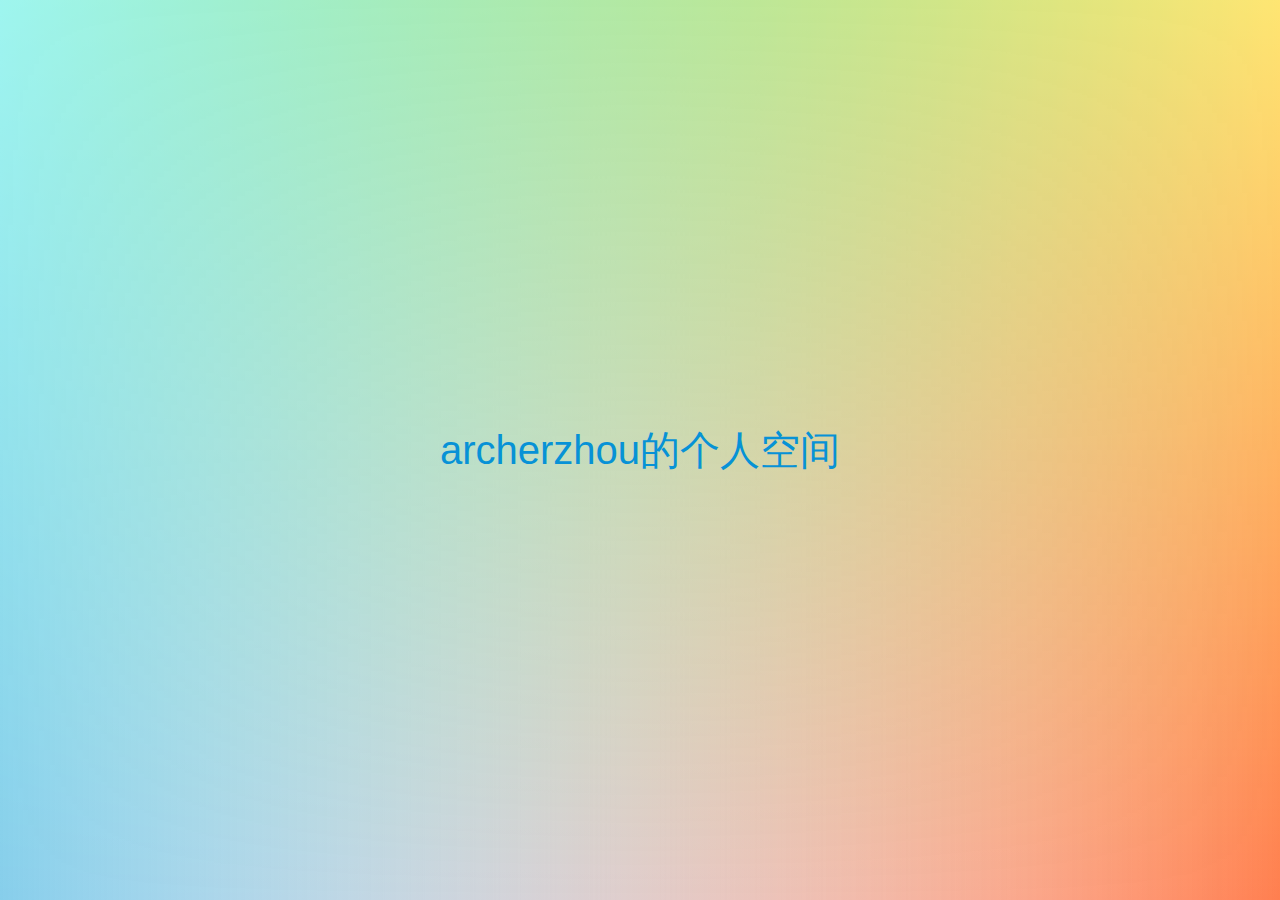
<file: index.html>
<!DOCTYPE html>
<html lang="en-US">
  <head>
    <meta charset="utf-8">
    <meta name="viewport" content="width=device-width,initial-scale=1">
    <title>archerzhou的博客</title>
    <meta name="description" content="archerzhou的博客">
    <script src="https://cdnjs.cloudflare.com/ajax/libs/jquery/3.3.1/jquery.min.js"></script>
  <link rel="icon" href="/img/app.ico">
    
    <link rel="preload" href="/assets/css/0.styles.ac54b3cd.css" as="style"><link rel="preload" href="/assets/js/app.167eae02.js" as="script"><link rel="preload" href="/assets/js/4.15a15a6e.js" as="script"><link rel="prefetch" href="/assets/js/10.e3b3f458.js"><link rel="prefetch" href="/assets/js/11.7b5866fb.js"><link rel="prefetch" href="/assets/js/12.00a25632.js"><link rel="prefetch" href="/assets/js/13.2bfcefe5.js"><link rel="prefetch" href="/assets/js/14.438a7d69.js"><link rel="prefetch" href="/assets/js/15.b15e7b1a.js"><link rel="prefetch" href="/assets/js/16.6ab21a82.js"><link rel="prefetch" href="/assets/js/17.be475992.js"><link rel="prefetch" href="/assets/js/18.b57164a1.js"><link rel="prefetch" href="/assets/js/2.f85b240c.js"><link rel="prefetch" href="/assets/js/3.9d461415.js"><link rel="prefetch" href="/assets/js/5.a727856a.js"><link rel="prefetch" href="/assets/js/6.b70d1f36.js"><link rel="prefetch" href="/assets/js/7.d3bbbabf.js"><link rel="prefetch" href="/assets/js/8.43395df8.js"><link rel="prefetch" href="/assets/js/9.b2ce5099.js">
    <link rel="stylesheet" href="/assets/css/0.styles.ac54b3cd.css">
  </head>
  <body>
    <div id="app" data-server-rendered="true"><div id="home"><div class="container"><div class="row align-items-center justify-content-center login-center"><a href="/nav/all-categories" class="show">
        archerzhou的个人空间
      </a></div> <div class="row align-items-bottom justify-content-center"></div></div></div><div class="global-ui"></div></div>
    <script src="/assets/js/app.167eae02.js" defer></script><script src="/assets/js/4.15a15a6e.js" defer></script>
  </body>
</html>
</file>
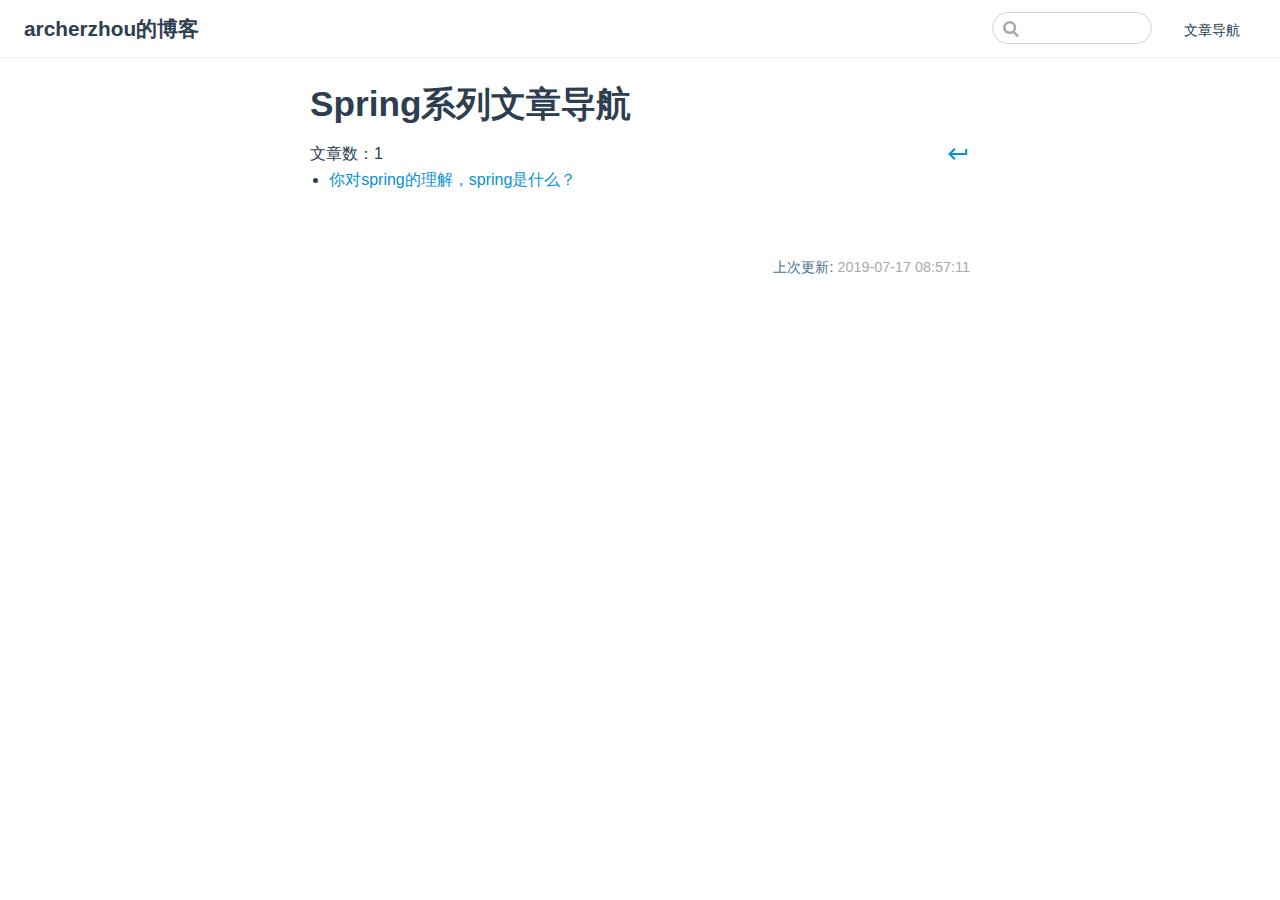
<file: spring/index.html>
<!DOCTYPE html>
<html lang="en-US">
  <head>
    <meta charset="utf-8">
    <meta name="viewport" content="width=device-width,initial-scale=1">
    <title>Spring系列文章导航 | archerzhou的博客</title>
    <meta name="description" content="archerzhou的博客">
    <script src="https://cdnjs.cloudflare.com/ajax/libs/jquery/3.3.1/jquery.min.js"></script>
  <link rel="icon" href="/img/app.ico">
    
    <link rel="preload" href="/assets/css/0.styles.ac54b3cd.css" as="style"><link rel="preload" href="/assets/js/app.167eae02.js" as="script"><link rel="preload" href="/assets/js/2.f85b240c.js" as="script"><link rel="preload" href="/assets/js/10.e3b3f458.js" as="script"><link rel="preload" href="/assets/js/3.9d461415.js" as="script"><link rel="prefetch" href="/assets/js/11.7b5866fb.js"><link rel="prefetch" href="/assets/js/12.00a25632.js"><link rel="prefetch" href="/assets/js/13.2bfcefe5.js"><link rel="prefetch" href="/assets/js/14.438a7d69.js"><link rel="prefetch" href="/assets/js/15.b15e7b1a.js"><link rel="prefetch" href="/assets/js/16.6ab21a82.js"><link rel="prefetch" href="/assets/js/17.be475992.js"><link rel="prefetch" href="/assets/js/18.b57164a1.js"><link rel="prefetch" href="/assets/js/4.15a15a6e.js"><link rel="prefetch" href="/assets/js/5.a727856a.js"><link rel="prefetch" href="/assets/js/6.b70d1f36.js"><link rel="prefetch" href="/assets/js/7.d3bbbabf.js"><link rel="prefetch" href="/assets/js/8.43395df8.js"><link rel="prefetch" href="/assets/js/9.b2ce5099.js">
    <link rel="stylesheet" href="/assets/css/0.styles.ac54b3cd.css">
  </head>
  <body>
    <div id="app" data-server-rendered="true"><div class="theme-container no-sidebar"><header class="navbar"><div class="sidebar-button"><svg xmlns="http://www.w3.org/2000/svg" aria-hidden="true" role="img" viewBox="0 0 448 512" class="icon"><path fill="currentColor" d="M436 124H12c-6.627 0-12-5.373-12-12V80c0-6.627 5.373-12 12-12h424c6.627 0 12 5.373 12 12v32c0 6.627-5.373 12-12 12zm0 160H12c-6.627 0-12-5.373-12-12v-32c0-6.627 5.373-12 12-12h424c6.627 0 12 5.373 12 12v32c0 6.627-5.373 12-12 12zm0 160H12c-6.627 0-12-5.373-12-12v-32c0-6.627 5.373-12 12-12h424c6.627 0 12 5.373 12 12v32c0 6.627-5.373 12-12 12z"></path></svg></div> <a href="/" class="home-link router-link-active"><!----> <span class="site-name">archerzhou的博客</span></a> <div class="links"><div class="search-box"><input aria-label="Search" autocomplete="off" spellcheck="false" value=""> <!----></div> <nav class="nav-links can-hide"><div class="nav-item"><a href="/nav/all-categories.html" class="nav-link">文章导航</a></div> <!----></nav></div></header> <div class="sidebar-mask"></div> <aside class="sidebar"><nav class="nav-links"><div class="nav-item"><a href="/nav/all-categories.html" class="nav-link">文章导航</a></div> <!----></nav>  <!----> </aside> <main class="page"> <div class="theme-default-content content__default"><h1 id="spring系列文章导航"><a href="#spring系列文章导航" aria-hidden="true" class="header-anchor">#</a> Spring系列文章导航</h1> <div class="catalogue" data-v-4fd04e7e><div data-v-4fd04e7e><span data-v-4fd04e7e>文章数：1</span> <a href="/nav/all-categories" title="返回上一页" style="float:right;" data-v-4fd04e7e><i class="material-icons" data-v-4fd04e7e>keyboard_return</i></a></div> <ul data-v-4fd04e7e><li data-v-4fd04e7e><a href="/spring/spring-meaning.html" data-v-4fd04e7e>你对spring的理解，spring是什么？</a></li></ul></div></div> <footer class="page-edit"><!----> <div class="last-updated"><span class="prefix">上次更新: </span> <span class="time">2019-07-17 08:57:11</span></div></footer> <!----> </main></div><div class="global-ui"></div></div>
    <script src="/assets/js/app.167eae02.js" defer></script><script src="/assets/js/2.f85b240c.js" defer></script><script src="/assets/js/10.e3b3f458.js" defer></script><script src="/assets/js/3.9d461415.js" defer></script>
  </body>
</html>
</file>
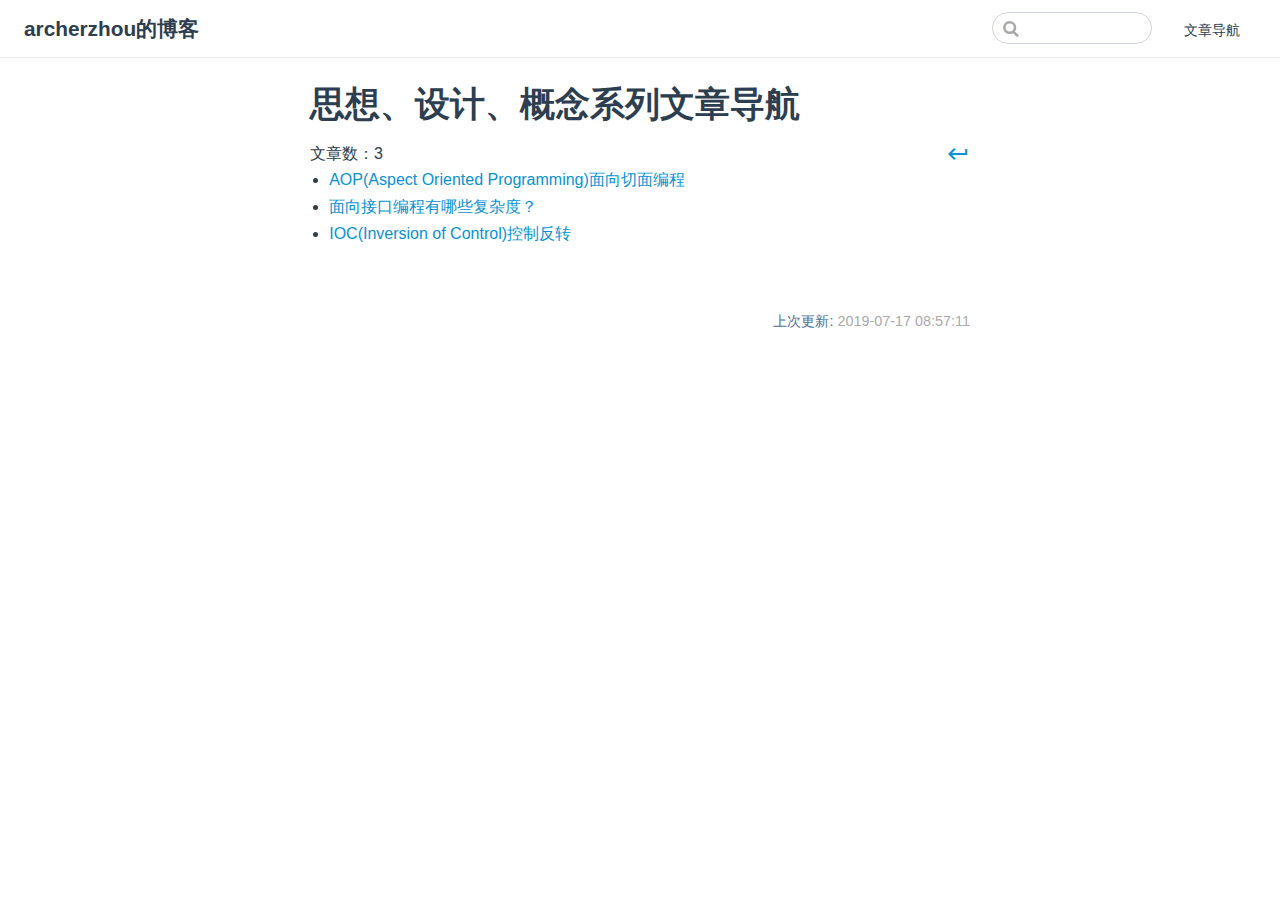
<file: thought/index.html>
<!DOCTYPE html>
<html lang="en-US">
  <head>
    <meta charset="utf-8">
    <meta name="viewport" content="width=device-width,initial-scale=1">
    <title>思想、设计、概念系列文章导航 | archerzhou的博客</title>
    <meta name="description" content="archerzhou的博客">
    <script src="https://cdnjs.cloudflare.com/ajax/libs/jquery/3.3.1/jquery.min.js"></script>
  <link rel="icon" href="/img/app.ico">
    
    <link rel="preload" href="/assets/css/0.styles.ac54b3cd.css" as="style"><link rel="preload" href="/assets/js/app.167eae02.js" as="script"><link rel="preload" href="/assets/js/2.f85b240c.js" as="script"><link rel="preload" href="/assets/js/14.438a7d69.js" as="script"><link rel="preload" href="/assets/js/3.9d461415.js" as="script"><link rel="prefetch" href="/assets/js/10.e3b3f458.js"><link rel="prefetch" href="/assets/js/11.7b5866fb.js"><link rel="prefetch" href="/assets/js/12.00a25632.js"><link rel="prefetch" href="/assets/js/13.2bfcefe5.js"><link rel="prefetch" href="/assets/js/15.b15e7b1a.js"><link rel="prefetch" href="/assets/js/16.6ab21a82.js"><link rel="prefetch" href="/assets/js/17.be475992.js"><link rel="prefetch" href="/assets/js/18.b57164a1.js"><link rel="prefetch" href="/assets/js/4.15a15a6e.js"><link rel="prefetch" href="/assets/js/5.a727856a.js"><link rel="prefetch" href="/assets/js/6.b70d1f36.js"><link rel="prefetch" href="/assets/js/7.d3bbbabf.js"><link rel="prefetch" href="/assets/js/8.43395df8.js"><link rel="prefetch" href="/assets/js/9.b2ce5099.js">
    <link rel="stylesheet" href="/assets/css/0.styles.ac54b3cd.css">
  </head>
  <body>
    <div id="app" data-server-rendered="true"><div class="theme-container no-sidebar"><header class="navbar"><div class="sidebar-button"><svg xmlns="http://www.w3.org/2000/svg" aria-hidden="true" role="img" viewBox="0 0 448 512" class="icon"><path fill="currentColor" d="M436 124H12c-6.627 0-12-5.373-12-12V80c0-6.627 5.373-12 12-12h424c6.627 0 12 5.373 12 12v32c0 6.627-5.373 12-12 12zm0 160H12c-6.627 0-12-5.373-12-12v-32c0-6.627 5.373-12 12-12h424c6.627 0 12 5.373 12 12v32c0 6.627-5.373 12-12 12zm0 160H12c-6.627 0-12-5.373-12-12v-32c0-6.627 5.373-12 12-12h424c6.627 0 12 5.373 12 12v32c0 6.627-5.373 12-12 12z"></path></svg></div> <a href="/" class="home-link router-link-active"><!----> <span class="site-name">archerzhou的博客</span></a> <div class="links"><div class="search-box"><input aria-label="Search" autocomplete="off" spellcheck="false" value=""> <!----></div> <nav class="nav-links can-hide"><div class="nav-item"><a href="/nav/all-categories.html" class="nav-link">文章导航</a></div> <!----></nav></div></header> <div class="sidebar-mask"></div> <aside class="sidebar"><nav class="nav-links"><div class="nav-item"><a href="/nav/all-categories.html" class="nav-link">文章导航</a></div> <!----></nav>  <!----> </aside> <main class="page"> <div class="theme-default-content content__default"><h1 id="思想、设计、概念系列文章导航"><a href="#思想、设计、概念系列文章导航" aria-hidden="true" class="header-anchor">#</a> 思想、设计、概念系列文章导航</h1> <div class="catalogue" data-v-4fd04e7e><div data-v-4fd04e7e><span data-v-4fd04e7e>文章数：3</span> <a href="/nav/all-categories" title="返回上一页" style="float:right;" data-v-4fd04e7e><i class="material-icons" data-v-4fd04e7e>keyboard_return</i></a></div> <ul data-v-4fd04e7e><li data-v-4fd04e7e><a href="/thought/aspect-oriented-programming.html" data-v-4fd04e7e>AOP(Aspect Oriented Programming)面向切面编程</a></li><li data-v-4fd04e7e><a href="/thought/interface-oriented-programming.html" data-v-4fd04e7e>面向接口编程有哪些复杂度？</a></li><li data-v-4fd04e7e><a href="/thought/inversion-of-control.html" data-v-4fd04e7e>IOC(Inversion of Control)控制反转</a></li></ul></div></div> <footer class="page-edit"><!----> <div class="last-updated"><span class="prefix">上次更新: </span> <span class="time">2019-07-17 08:57:11</span></div></footer> <!----> </main></div><div class="global-ui"></div></div>
    <script src="/assets/js/app.167eae02.js" defer></script><script src="/assets/js/2.f85b240c.js" defer></script><script src="/assets/js/14.438a7d69.js" defer></script><script src="/assets/js/3.9d461415.js" defer></script>
  </body>
</html>
</file>
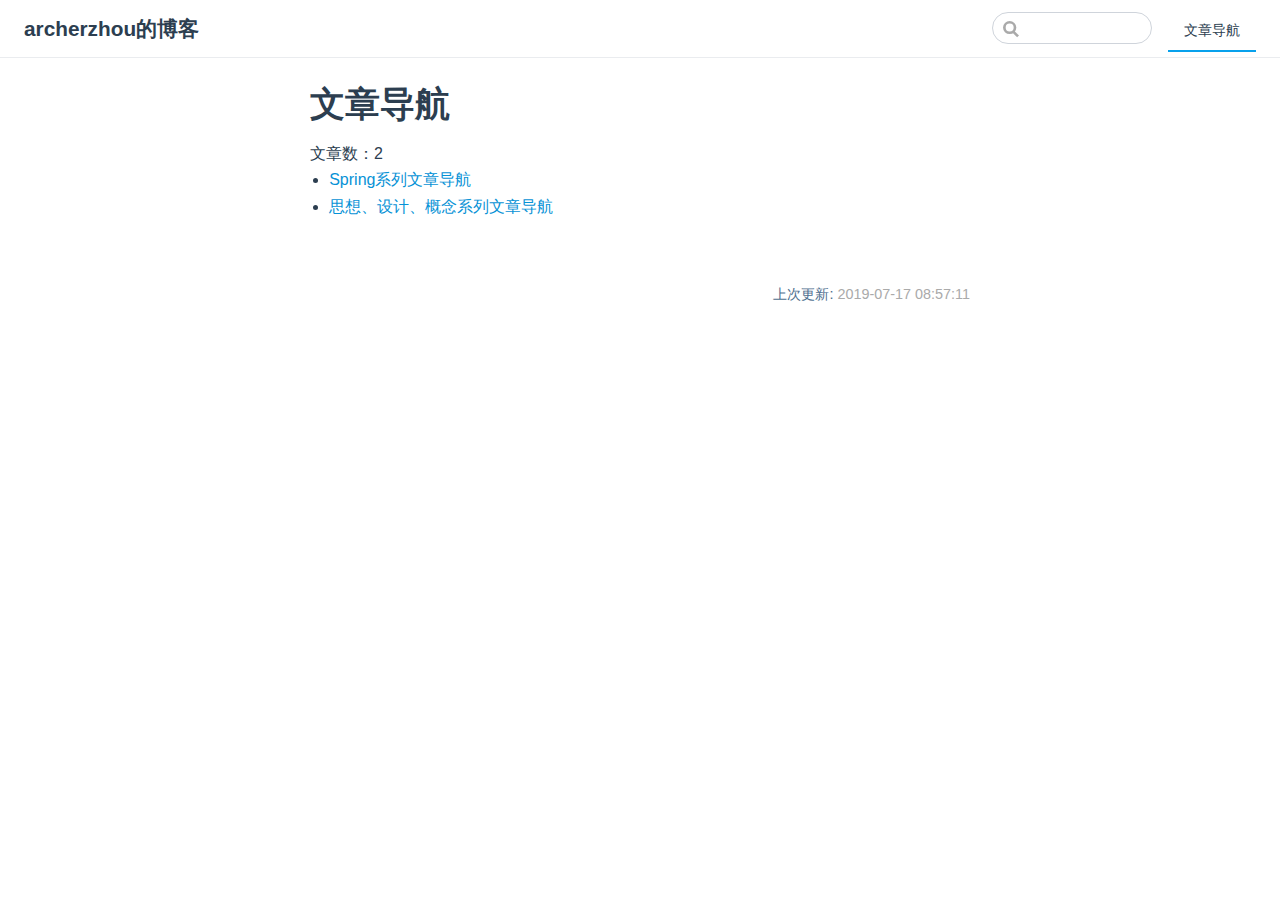
<file: nav/all-categories.html>
<!DOCTYPE html>
<html lang="en-US">
  <head>
    <meta charset="utf-8">
    <meta name="viewport" content="width=device-width,initial-scale=1">
    <title>文章导航 | archerzhou的博客</title>
    <meta name="description" content="archerzhou的博客">
    <script src="https://cdnjs.cloudflare.com/ajax/libs/jquery/3.3.1/jquery.min.js"></script>
  <link rel="icon" href="/img/app.ico">
    
    <link rel="preload" href="/assets/css/0.styles.ac54b3cd.css" as="style"><link rel="preload" href="/assets/js/app.167eae02.js" as="script"><link rel="preload" href="/assets/js/2.f85b240c.js" as="script"><link rel="preload" href="/assets/js/8.43395df8.js" as="script"><link rel="preload" href="/assets/js/3.9d461415.js" as="script"><link rel="prefetch" href="/assets/js/10.e3b3f458.js"><link rel="prefetch" href="/assets/js/11.7b5866fb.js"><link rel="prefetch" href="/assets/js/12.00a25632.js"><link rel="prefetch" href="/assets/js/13.2bfcefe5.js"><link rel="prefetch" href="/assets/js/14.438a7d69.js"><link rel="prefetch" href="/assets/js/15.b15e7b1a.js"><link rel="prefetch" href="/assets/js/16.6ab21a82.js"><link rel="prefetch" href="/assets/js/17.be475992.js"><link rel="prefetch" href="/assets/js/18.b57164a1.js"><link rel="prefetch" href="/assets/js/4.15a15a6e.js"><link rel="prefetch" href="/assets/js/5.a727856a.js"><link rel="prefetch" href="/assets/js/6.b70d1f36.js"><link rel="prefetch" href="/assets/js/7.d3bbbabf.js"><link rel="prefetch" href="/assets/js/9.b2ce5099.js">
    <link rel="stylesheet" href="/assets/css/0.styles.ac54b3cd.css">
  </head>
  <body>
    <div id="app" data-server-rendered="true"><div class="theme-container no-sidebar"><header class="navbar"><div class="sidebar-button"><svg xmlns="http://www.w3.org/2000/svg" aria-hidden="true" role="img" viewBox="0 0 448 512" class="icon"><path fill="currentColor" d="M436 124H12c-6.627 0-12-5.373-12-12V80c0-6.627 5.373-12 12-12h424c6.627 0 12 5.373 12 12v32c0 6.627-5.373 12-12 12zm0 160H12c-6.627 0-12-5.373-12-12v-32c0-6.627 5.373-12 12-12h424c6.627 0 12 5.373 12 12v32c0 6.627-5.373 12-12 12zm0 160H12c-6.627 0-12-5.373-12-12v-32c0-6.627 5.373-12 12-12h424c6.627 0 12 5.373 12 12v32c0 6.627-5.373 12-12 12z"></path></svg></div> <a href="/" class="home-link router-link-active"><!----> <span class="site-name">archerzhou的博客</span></a> <div class="links"><div class="search-box"><input aria-label="Search" autocomplete="off" spellcheck="false" value=""> <!----></div> <nav class="nav-links can-hide"><div class="nav-item"><a href="/nav/all-categories.html" class="nav-link router-link-exact-active router-link-active">文章导航</a></div> <!----></nav></div></header> <div class="sidebar-mask"></div> <aside class="sidebar"><nav class="nav-links"><div class="nav-item"><a href="/nav/all-categories.html" class="nav-link router-link-exact-active router-link-active">文章导航</a></div> <!----></nav>  <!----> </aside> <main class="page"> <div class="theme-default-content content__default"><h1 id="文章导航"><a href="#文章导航" aria-hidden="true" class="header-anchor">#</a> 文章导航</h1> <div class="catalogue" data-v-4fd04e7e><div data-v-4fd04e7e><span data-v-4fd04e7e>文章数：2</span> <!----></div> <ul data-v-4fd04e7e><li data-v-4fd04e7e><a href="/spring/" data-v-4fd04e7e>Spring系列文章导航</a></li><li data-v-4fd04e7e><a href="/thought/" data-v-4fd04e7e>思想、设计、概念系列文章导航</a></li></ul></div></div> <footer class="page-edit"><!----> <div class="last-updated"><span class="prefix">上次更新: </span> <span class="time">2019-07-17 08:57:11</span></div></footer> <!----> </main></div><div class="global-ui"></div></div>
    <script src="/assets/js/app.167eae02.js" defer></script><script src="/assets/js/2.f85b240c.js" defer></script><script src="/assets/js/8.43395df8.js" defer></script><script src="/assets/js/3.9d461415.js" defer></script>
  </body>
</html>
</file>
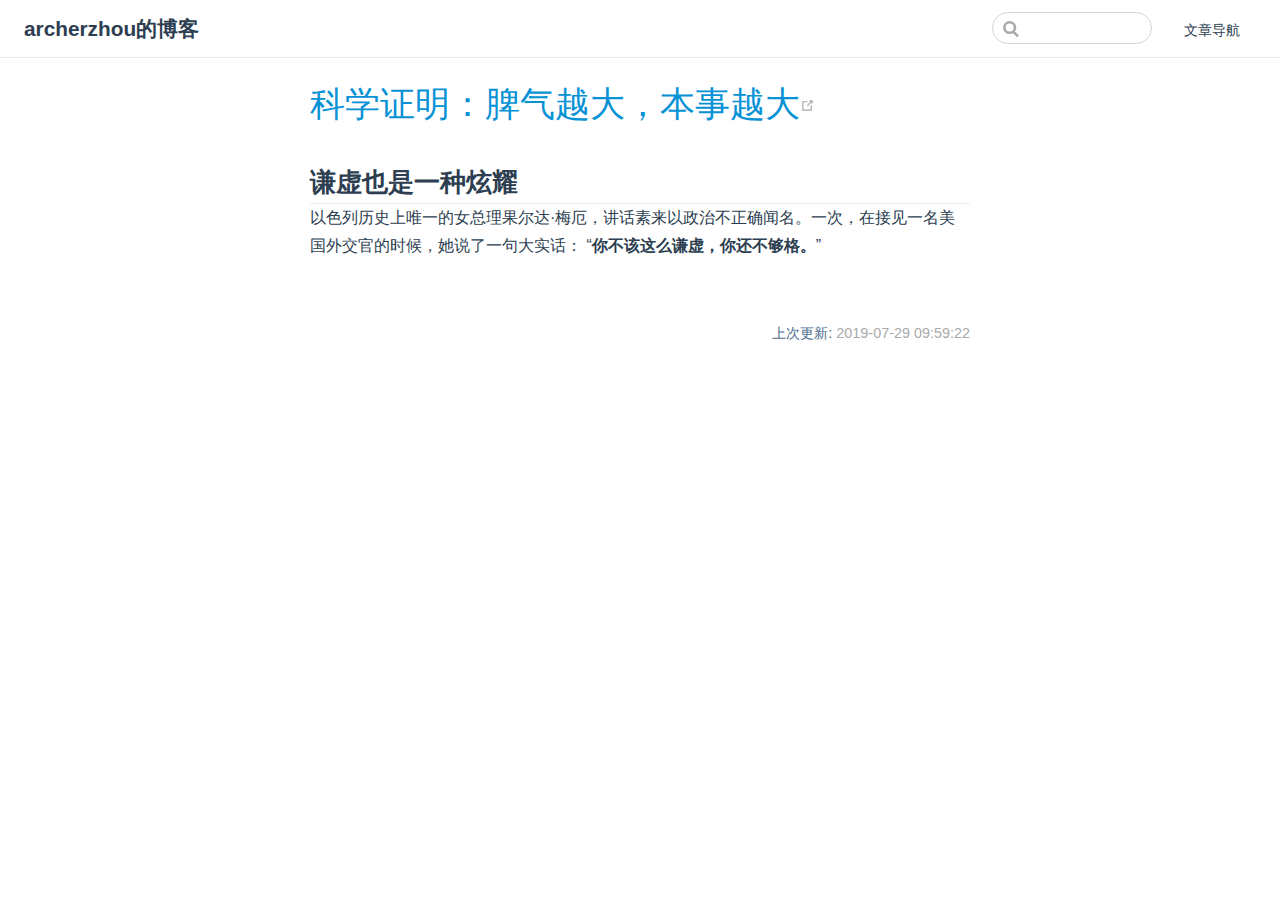
<file: resource/reading-summary.html>
<!DOCTYPE html>
<html lang="en-US">
  <head>
    <meta charset="utf-8">
    <meta name="viewport" content="width=device-width,initial-scale=1">
    <title>科学证明：脾气越大，本事越大 | archerzhou的博客</title>
    <meta name="description" content="archerzhou的博客">
    <script src="https://cdnjs.cloudflare.com/ajax/libs/jquery/3.3.1/jquery.min.js"></script>
  <link rel="icon" href="/img/app.ico">
    
    <link rel="preload" href="/assets/css/0.styles.ac54b3cd.css" as="style"><link rel="preload" href="/assets/js/app.167eae02.js" as="script"><link rel="preload" href="/assets/js/2.f85b240c.js" as="script"><link rel="preload" href="/assets/js/9.b2ce5099.js" as="script"><link rel="prefetch" href="/assets/js/10.e3b3f458.js"><link rel="prefetch" href="/assets/js/11.7b5866fb.js"><link rel="prefetch" href="/assets/js/12.00a25632.js"><link rel="prefetch" href="/assets/js/13.2bfcefe5.js"><link rel="prefetch" href="/assets/js/14.438a7d69.js"><link rel="prefetch" href="/assets/js/15.b15e7b1a.js"><link rel="prefetch" href="/assets/js/16.6ab21a82.js"><link rel="prefetch" href="/assets/js/17.be475992.js"><link rel="prefetch" href="/assets/js/18.b57164a1.js"><link rel="prefetch" href="/assets/js/3.9d461415.js"><link rel="prefetch" href="/assets/js/4.15a15a6e.js"><link rel="prefetch" href="/assets/js/5.a727856a.js"><link rel="prefetch" href="/assets/js/6.b70d1f36.js"><link rel="prefetch" href="/assets/js/7.d3bbbabf.js"><link rel="prefetch" href="/assets/js/8.43395df8.js">
    <link rel="stylesheet" href="/assets/css/0.styles.ac54b3cd.css">
  </head>
  <body>
    <div id="app" data-server-rendered="true"><div class="theme-container no-sidebar"><header class="navbar"><div class="sidebar-button"><svg xmlns="http://www.w3.org/2000/svg" aria-hidden="true" role="img" viewBox="0 0 448 512" class="icon"><path fill="currentColor" d="M436 124H12c-6.627 0-12-5.373-12-12V80c0-6.627 5.373-12 12-12h424c6.627 0 12 5.373 12 12v32c0 6.627-5.373 12-12 12zm0 160H12c-6.627 0-12-5.373-12-12v-32c0-6.627 5.373-12 12-12h424c6.627 0 12 5.373 12 12v32c0 6.627-5.373 12-12 12zm0 160H12c-6.627 0-12-5.373-12-12v-32c0-6.627 5.373-12 12-12h424c6.627 0 12 5.373 12 12v32c0 6.627-5.373 12-12 12z"></path></svg></div> <a href="/" class="home-link router-link-active"><!----> <span class="site-name">archerzhou的博客</span></a> <div class="links"><div class="search-box"><input aria-label="Search" autocomplete="off" spellcheck="false" value=""> <!----></div> <nav class="nav-links can-hide"><div class="nav-item"><a href="/nav/all-categories.html" class="nav-link">文章导航</a></div> <!----></nav></div></header> <div class="sidebar-mask"></div> <aside class="sidebar"><nav class="nav-links"><div class="nav-item"><a href="/nav/all-categories.html" class="nav-link">文章导航</a></div> <!----></nav>  <!----> </aside> <main class="page"> <div class="theme-default-content content__default"><h1 id="科学证明：脾气越大，本事越大"><a href="#科学证明：脾气越大，本事越大" aria-hidden="true" class="header-anchor">#</a> <a href="https://mp.weixin.qq.com/s/W9n2Gm-4S0MuWORxWTWC1w" target="_blank" rel="noopener noreferrer">科学证明：脾气越大，本事越大<svg xmlns="http://www.w3.org/2000/svg" aria-hidden="true" x="0px" y="0px" viewBox="0 0 100 100" width="15" height="15" class="icon outbound"><path fill="currentColor" d="M18.8,85.1h56l0,0c2.2,0,4-1.8,4-4v-32h-8v28h-48v-48h28v-8h-32l0,0c-2.2,0-4,1.8-4,4v56C14.8,83.3,16.6,85.1,18.8,85.1z"></path> <polygon fill="currentColor" points="45.7,48.7 51.3,54.3 77.2,28.5 77.2,37.2 85.2,37.2 85.2,14.9 62.8,14.9 62.8,22.9 71.5,22.9"></polygon></svg></a></h1> <h2 id="谦虚也是一种炫耀"><a href="#谦虚也是一种炫耀" aria-hidden="true" class="header-anchor">#</a> <strong>谦虚也是一种炫耀</strong></h2> <p>以色列历史上唯一的女总理果尔达·梅厄，讲话素来以政治不正确闻名。一次，在接见一名美国外交官的时候，她说了一句大实话：
“<strong>你不该这么谦虚，你还不够格。</strong>”</p></div> <footer class="page-edit"><!----> <div class="last-updated"><span class="prefix">上次更新: </span> <span class="time">2019-07-29 09:59:22</span></div></footer> <!----> </main></div><div class="global-ui"></div></div>
    <script src="/assets/js/app.167eae02.js" defer></script><script src="/assets/js/2.f85b240c.js" defer></script><script src="/assets/js/9.b2ce5099.js" defer></script>
  </body>
</html>
</file>
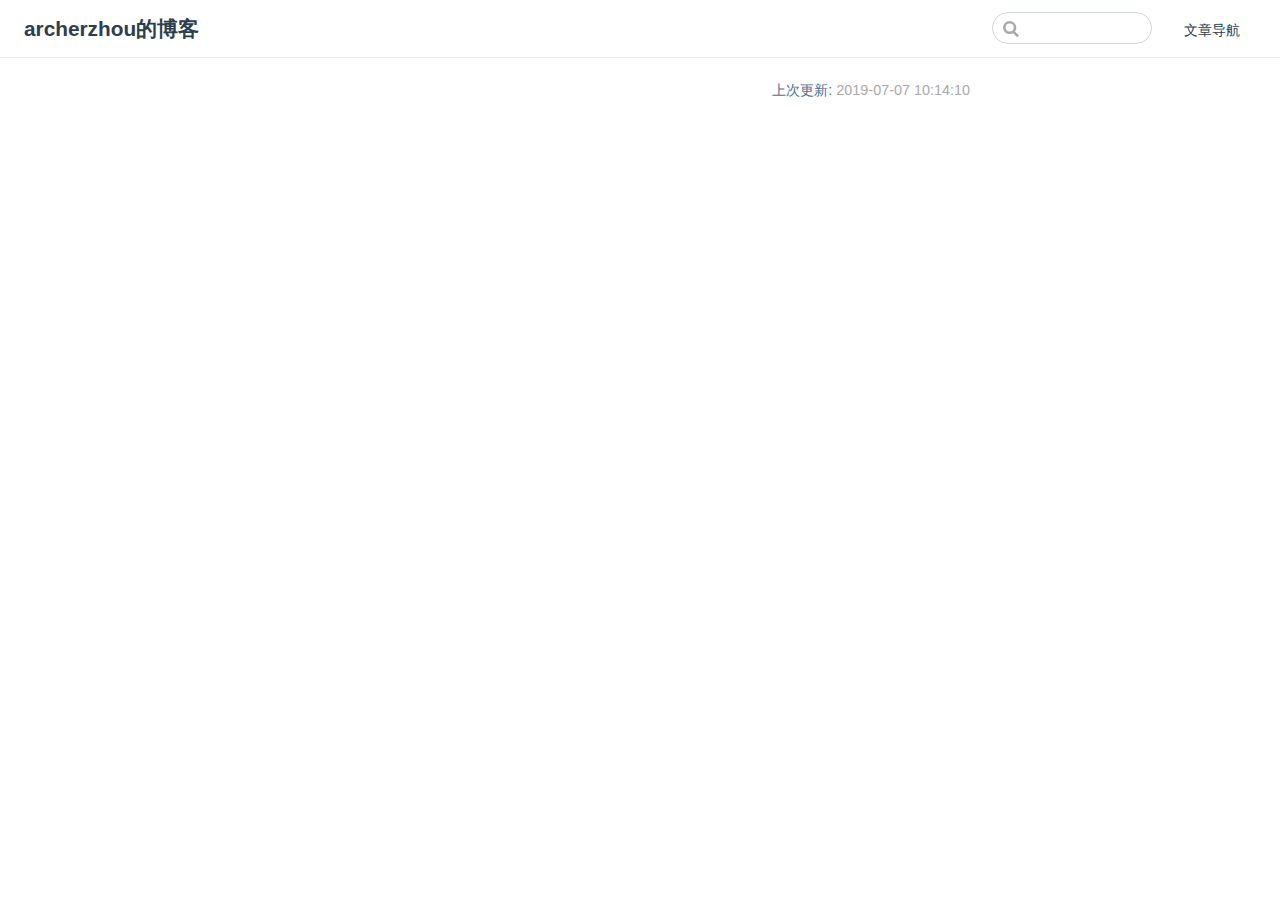
<file: spring/spring-core.html>
<!DOCTYPE html>
<html lang="en-US">
  <head>
    <meta charset="utf-8">
    <meta name="viewport" content="width=device-width,initial-scale=1">
    <title>archerzhou的博客</title>
    <meta name="description" content="archerzhou的博客">
    <script src="https://cdnjs.cloudflare.com/ajax/libs/jquery/3.3.1/jquery.min.js"></script>
  <link rel="icon" href="/img/app.ico">
    
    <link rel="preload" href="/assets/css/0.styles.ac54b3cd.css" as="style"><link rel="preload" href="/assets/js/app.167eae02.js" as="script"><link rel="preload" href="/assets/js/2.f85b240c.js" as="script"><link rel="preload" href="/assets/js/11.7b5866fb.js" as="script"><link rel="prefetch" href="/assets/js/10.e3b3f458.js"><link rel="prefetch" href="/assets/js/12.00a25632.js"><link rel="prefetch" href="/assets/js/13.2bfcefe5.js"><link rel="prefetch" href="/assets/js/14.438a7d69.js"><link rel="prefetch" href="/assets/js/15.b15e7b1a.js"><link rel="prefetch" href="/assets/js/16.6ab21a82.js"><link rel="prefetch" href="/assets/js/17.be475992.js"><link rel="prefetch" href="/assets/js/18.b57164a1.js"><link rel="prefetch" href="/assets/js/3.9d461415.js"><link rel="prefetch" href="/assets/js/4.15a15a6e.js"><link rel="prefetch" href="/assets/js/5.a727856a.js"><link rel="prefetch" href="/assets/js/6.b70d1f36.js"><link rel="prefetch" href="/assets/js/7.d3bbbabf.js"><link rel="prefetch" href="/assets/js/8.43395df8.js"><link rel="prefetch" href="/assets/js/9.b2ce5099.js">
    <link rel="stylesheet" href="/assets/css/0.styles.ac54b3cd.css">
  </head>
  <body>
    <div id="app" data-server-rendered="true"><div class="theme-container no-sidebar"><header class="navbar"><div class="sidebar-button"><svg xmlns="http://www.w3.org/2000/svg" aria-hidden="true" role="img" viewBox="0 0 448 512" class="icon"><path fill="currentColor" d="M436 124H12c-6.627 0-12-5.373-12-12V80c0-6.627 5.373-12 12-12h424c6.627 0 12 5.373 12 12v32c0 6.627-5.373 12-12 12zm0 160H12c-6.627 0-12-5.373-12-12v-32c0-6.627 5.373-12 12-12h424c6.627 0 12 5.373 12 12v32c0 6.627-5.373 12-12 12zm0 160H12c-6.627 0-12-5.373-12-12v-32c0-6.627 5.373-12 12-12h424c6.627 0 12 5.373 12 12v32c0 6.627-5.373 12-12 12z"></path></svg></div> <a href="/" class="home-link router-link-active"><!----> <span class="site-name">archerzhou的博客</span></a> <div class="links"><div class="search-box"><input aria-label="Search" autocomplete="off" spellcheck="false" value=""> <!----></div> <nav class="nav-links can-hide"><div class="nav-item"><a href="/nav/all-categories.html" class="nav-link">文章导航</a></div> <!----></nav></div></header> <div class="sidebar-mask"></div> <aside class="sidebar"><nav class="nav-links"><div class="nav-item"><a href="/nav/all-categories.html" class="nav-link">文章导航</a></div> <!----></nav>  <!----> </aside> <main class="page"> <div class="theme-default-content content__default"></div> <footer class="page-edit"><!----> <div class="last-updated"><span class="prefix">上次更新: </span> <span class="time">2019-07-07 10:14:10</span></div></footer> <!----> </main></div><div class="global-ui"></div></div>
    <script src="/assets/js/app.167eae02.js" defer></script><script src="/assets/js/2.f85b240c.js" defer></script><script src="/assets/js/11.7b5866fb.js" defer></script>
  </body>
</html>
</file>
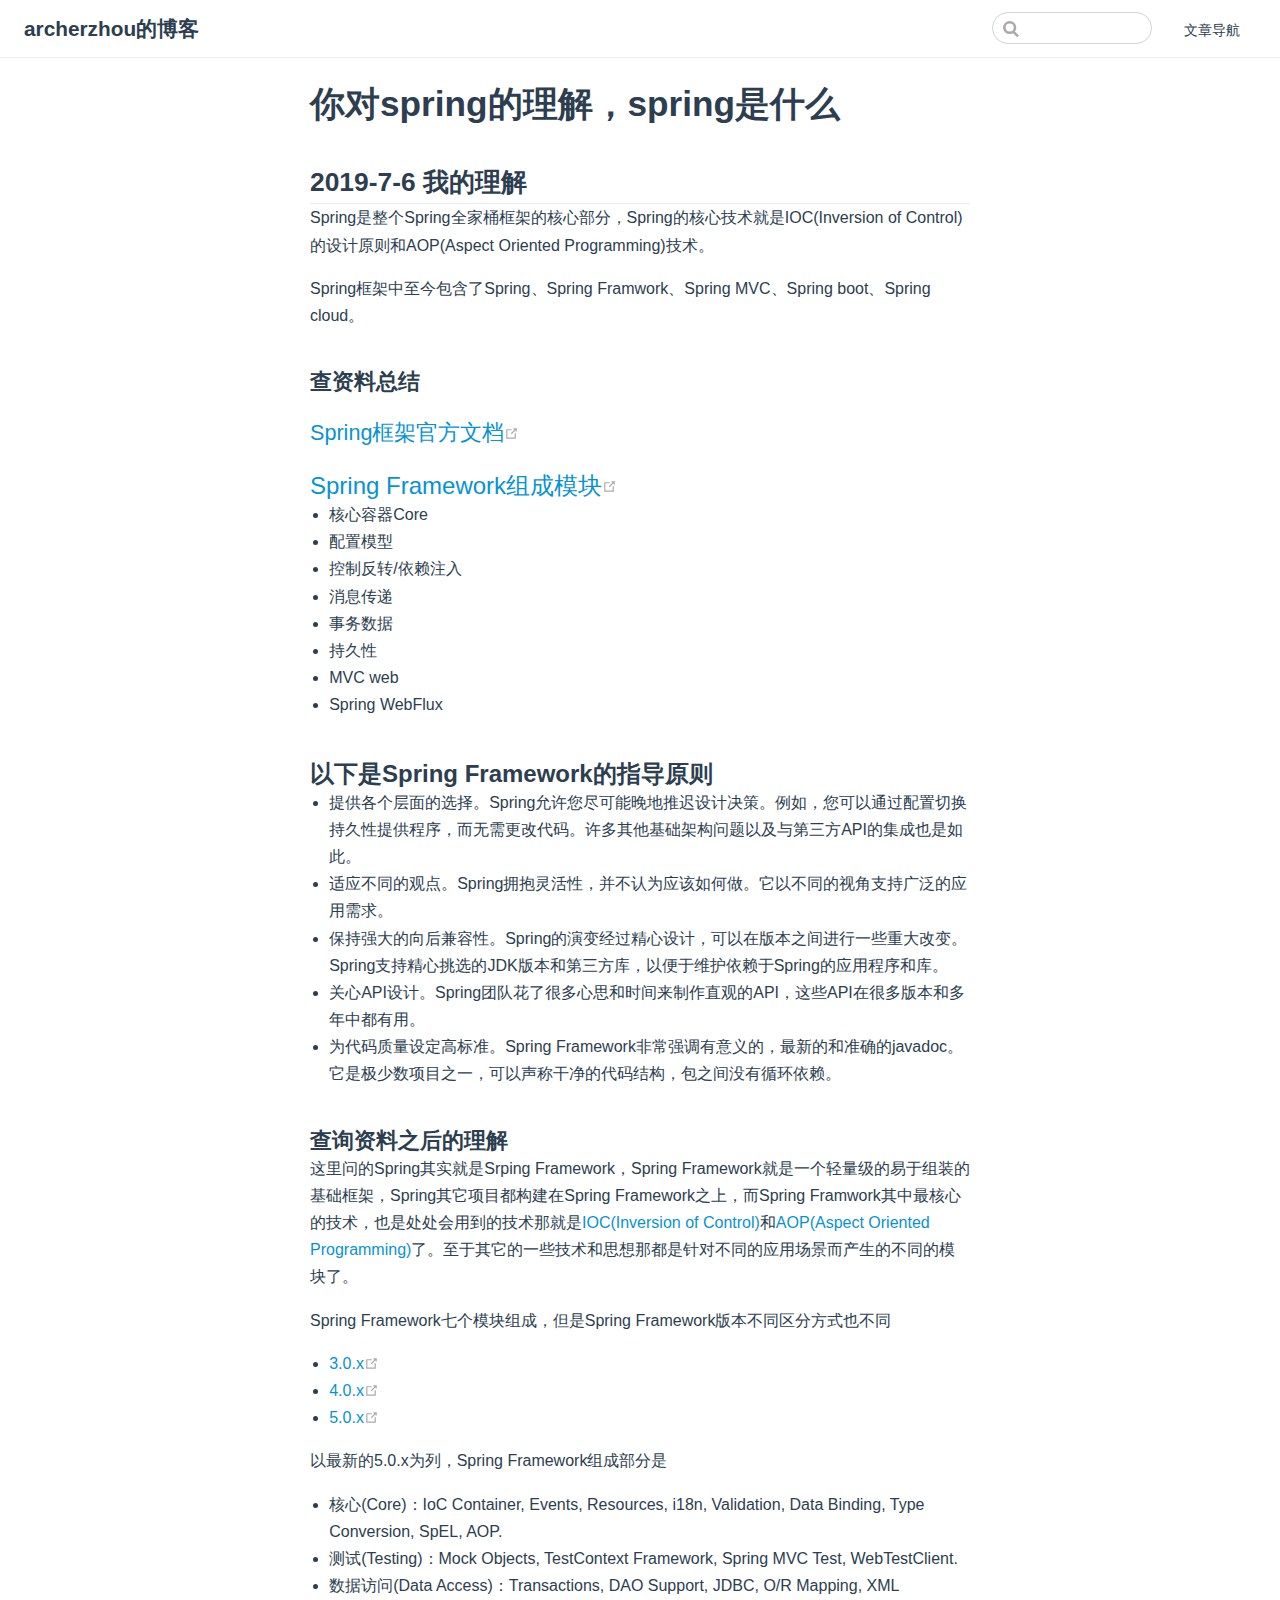
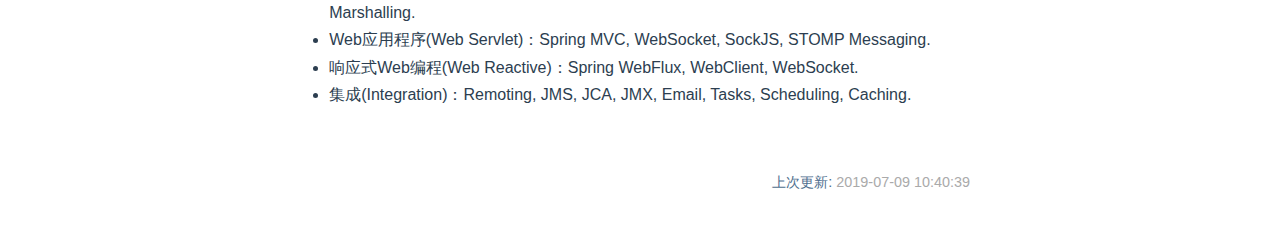
<file: spring/spring-meaning.html>
<!DOCTYPE html>
<html lang="en-US">
  <head>
    <meta charset="utf-8">
    <meta name="viewport" content="width=device-width,initial-scale=1">
    <title>你对spring的理解，spring是什么？ | archerzhou的博客</title>
    <meta name="description" content="archerzhou的博客">
    <script src="https://cdnjs.cloudflare.com/ajax/libs/jquery/3.3.1/jquery.min.js"></script>
  <link rel="icon" href="/img/app.ico">
    
    <link rel="preload" href="/assets/css/0.styles.ac54b3cd.css" as="style"><link rel="preload" href="/assets/js/app.167eae02.js" as="script"><link rel="preload" href="/assets/js/2.f85b240c.js" as="script"><link rel="preload" href="/assets/js/12.00a25632.js" as="script"><link rel="prefetch" href="/assets/js/10.e3b3f458.js"><link rel="prefetch" href="/assets/js/11.7b5866fb.js"><link rel="prefetch" href="/assets/js/13.2bfcefe5.js"><link rel="prefetch" href="/assets/js/14.438a7d69.js"><link rel="prefetch" href="/assets/js/15.b15e7b1a.js"><link rel="prefetch" href="/assets/js/16.6ab21a82.js"><link rel="prefetch" href="/assets/js/17.be475992.js"><link rel="prefetch" href="/assets/js/18.b57164a1.js"><link rel="prefetch" href="/assets/js/3.9d461415.js"><link rel="prefetch" href="/assets/js/4.15a15a6e.js"><link rel="prefetch" href="/assets/js/5.a727856a.js"><link rel="prefetch" href="/assets/js/6.b70d1f36.js"><link rel="prefetch" href="/assets/js/7.d3bbbabf.js"><link rel="prefetch" href="/assets/js/8.43395df8.js"><link rel="prefetch" href="/assets/js/9.b2ce5099.js">
    <link rel="stylesheet" href="/assets/css/0.styles.ac54b3cd.css">
  </head>
  <body>
    <div id="app" data-server-rendered="true"><div class="theme-container no-sidebar"><header class="navbar"><div class="sidebar-button"><svg xmlns="http://www.w3.org/2000/svg" aria-hidden="true" role="img" viewBox="0 0 448 512" class="icon"><path fill="currentColor" d="M436 124H12c-6.627 0-12-5.373-12-12V80c0-6.627 5.373-12 12-12h424c6.627 0 12 5.373 12 12v32c0 6.627-5.373 12-12 12zm0 160H12c-6.627 0-12-5.373-12-12v-32c0-6.627 5.373-12 12-12h424c6.627 0 12 5.373 12 12v32c0 6.627-5.373 12-12 12zm0 160H12c-6.627 0-12-5.373-12-12v-32c0-6.627 5.373-12 12-12h424c6.627 0 12 5.373 12 12v32c0 6.627-5.373 12-12 12z"></path></svg></div> <a href="/" class="home-link router-link-active"><!----> <span class="site-name">archerzhou的博客</span></a> <div class="links"><div class="search-box"><input aria-label="Search" autocomplete="off" spellcheck="false" value=""> <!----></div> <nav class="nav-links can-hide"><div class="nav-item"><a href="/nav/all-categories.html" class="nav-link">文章导航</a></div> <!----></nav></div></header> <div class="sidebar-mask"></div> <aside class="sidebar"><nav class="nav-links"><div class="nav-item"><a href="/nav/all-categories.html" class="nav-link">文章导航</a></div> <!----></nav>  <!----> </aside> <main class="page"> <div class="theme-default-content content__default"><h1 id="你对spring的理解，spring是什么"><a href="#你对spring的理解，spring是什么" aria-hidden="true" class="header-anchor">#</a> 你对spring的理解，spring是什么</h1> <h2 id="_2019-7-6-我的理解"><a href="#_2019-7-6-我的理解" aria-hidden="true" class="header-anchor">#</a> 2019-7-6 我的理解</h2> <p>Spring是整个Spring全家桶框架的核心部分，Spring的核心技术就是IOC(Inversion of Control)的设计原则和AOP(Aspect Oriented Programming)技术。</p> <p>Spring框架中至今包含了Spring、Spring Framwork、Spring MVC、Spring boot、Spring cloud。</p> <h3 id="查资料总结"><a href="#查资料总结" aria-hidden="true" class="header-anchor">#</a> 查资料总结</h3> <h3 id="spring框架官方文档"><a href="#spring框架官方文档" aria-hidden="true" class="header-anchor">#</a> <a href="https://docs.spring.io/spring/docs/5.1.8.RELEASE/spring-framework-reference/" target="_blank" rel="noopener noreferrer">Spring框架官方文档<svg xmlns="http://www.w3.org/2000/svg" aria-hidden="true" x="0px" y="0px" viewBox="0 0 100 100" width="15" height="15" class="icon outbound"><path fill="currentColor" d="M18.8,85.1h56l0,0c2.2,0,4-1.8,4-4v-32h-8v28h-48v-48h28v-8h-32l0,0c-2.2,0-4,1.8-4,4v56C14.8,83.3,16.6,85.1,18.8,85.1z"></path> <polygon fill="currentColor" points="45.7,48.7 51.3,54.3 77.2,28.5 77.2,37.2 85.2,37.2 85.2,14.9 62.8,14.9 62.8,22.9 71.5,22.9"></polygon></svg></a></h3> <h4 id="spring-framework组成模块"><a href="#spring-framework组成模块" aria-hidden="true" class="header-anchor">#</a> <a href="https://docs.spring.io/spring/docs/5.1.8.RELEASE/spring-framework-reference/overview.html#overview-spring" target="_blank" rel="noopener noreferrer">Spring Framework组成模块<svg xmlns="http://www.w3.org/2000/svg" aria-hidden="true" x="0px" y="0px" viewBox="0 0 100 100" width="15" height="15" class="icon outbound"><path fill="currentColor" d="M18.8,85.1h56l0,0c2.2,0,4-1.8,4-4v-32h-8v28h-48v-48h28v-8h-32l0,0c-2.2,0-4,1.8-4,4v56C14.8,83.3,16.6,85.1,18.8,85.1z"></path> <polygon fill="currentColor" points="45.7,48.7 51.3,54.3 77.2,28.5 77.2,37.2 85.2,37.2 85.2,14.9 62.8,14.9 62.8,22.9 71.5,22.9"></polygon></svg></a></h4> <ul><li>核心容器Core</li> <li>配置模型</li> <li>控制反转/依赖注入</li> <li>消息传递</li> <li>事务数据</li> <li>持久性</li> <li>MVC web</li> <li>Spring WebFlux</li></ul> <h4 id="以下是spring-framework的指导原则"><a href="#以下是spring-framework的指导原则" aria-hidden="true" class="header-anchor">#</a> 以下是Spring Framework的指导原则</h4> <ul><li>提供各个层面的选择。Spring允许您尽可能晚地推迟设计决策。例如，您可以通过配置切换持久性提供程序，而无需更改代码。许多其他基础架构问题以及与第三方API的集成也是如此。</li> <li>适应不同的观点。Spring拥抱灵活性，并不认为应该如何做。它以不同的视角支持广泛的应用需求。</li> <li>保持强大的向后兼容性。Spring的演变经过精心设计，可以在版本之间进行一些重大改变。Spring支持精心挑选的JDK版本和第三方库，以便于维护依赖于Spring的应用程序和库。</li> <li>关心API设计。Spring团队花了很多心思和时间来制作直观的API，这些API在很多版本和多年中都有用。</li> <li>为代码质量设定高标准。Spring Framework非常强调有意义的，最新的和准确的javadoc。它是极少数项目之一，可以声称干净的代码结构，包之间没有循环依赖。</li></ul> <h3 id="查询资料之后的理解"><a href="#查询资料之后的理解" aria-hidden="true" class="header-anchor">#</a> 查询资料之后的理解</h3> <p>这里问的Spring其实就是Srping Framework，Spring Framework就是一个轻量级的易于组装的基础框架，Spring其它项目都构建在Spring Framework之上，而Spring Framwork其中最核心的技术，也是处处会用到的技术那就是<a href="/thought/inversion-of-control.html">IOC(Inversion of Control)</a>和<a href="/thought/aspect-oriented-programming.html">AOP(Aspect Oriented Programming)</a>了。至于其它的一些技术和思想那都是针对不同的应用场景而产生的不同的模块了。</p> <p>Spring Framework七个模块组成，但是Spring Framework版本不同区分方式也不同</p> <ul><li><a href="https://docs.spring.io/spring/docs/3.2.x/spring-framework-reference/html/overview.html#overview-modules" target="_blank" rel="noopener noreferrer">3.0.x<svg xmlns="http://www.w3.org/2000/svg" aria-hidden="true" x="0px" y="0px" viewBox="0 0 100 100" width="15" height="15" class="icon outbound"><path fill="currentColor" d="M18.8,85.1h56l0,0c2.2,0,4-1.8,4-4v-32h-8v28h-48v-48h28v-8h-32l0,0c-2.2,0-4,1.8-4,4v56C14.8,83.3,16.6,85.1,18.8,85.1z"></path> <polygon fill="currentColor" points="45.7,48.7 51.3,54.3 77.2,28.5 77.2,37.2 85.2,37.2 85.2,14.9 62.8,14.9 62.8,22.9 71.5,22.9"></polygon></svg></a></li> <li><a href="https://docs.spring.io/spring/docs/4.0.x/spring-framework-reference/html/overview.html#overview-modules" target="_blank" rel="noopener noreferrer">4.0.x<svg xmlns="http://www.w3.org/2000/svg" aria-hidden="true" x="0px" y="0px" viewBox="0 0 100 100" width="15" height="15" class="icon outbound"><path fill="currentColor" d="M18.8,85.1h56l0,0c2.2,0,4-1.8,4-4v-32h-8v28h-48v-48h28v-8h-32l0,0c-2.2,0-4,1.8-4,4v56C14.8,83.3,16.6,85.1,18.8,85.1z"></path> <polygon fill="currentColor" points="45.7,48.7 51.3,54.3 77.2,28.5 77.2,37.2 85.2,37.2 85.2,14.9 62.8,14.9 62.8,22.9 71.5,22.9"></polygon></svg></a></li> <li><a href="https://docs.spring.io/spring/docs/5.0.x/spring-framework-reference/" target="_blank" rel="noopener noreferrer">5.0.x<svg xmlns="http://www.w3.org/2000/svg" aria-hidden="true" x="0px" y="0px" viewBox="0 0 100 100" width="15" height="15" class="icon outbound"><path fill="currentColor" d="M18.8,85.1h56l0,0c2.2,0,4-1.8,4-4v-32h-8v28h-48v-48h28v-8h-32l0,0c-2.2,0-4,1.8-4,4v56C14.8,83.3,16.6,85.1,18.8,85.1z"></path> <polygon fill="currentColor" points="45.7,48.7 51.3,54.3 77.2,28.5 77.2,37.2 85.2,37.2 85.2,14.9 62.8,14.9 62.8,22.9 71.5,22.9"></polygon></svg></a></li></ul> <p>以最新的5.0.x为列，Spring Framework组成部分是</p> <ul><li>核心(Core)：IoC Container, Events, Resources, i18n, Validation, Data Binding, Type Conversion, SpEL, AOP.</li> <li>测试(Testing)：Mock Objects, TestContext Framework, Spring MVC Test, WebTestClient.</li> <li>数据访问(Data Access)：Transactions, DAO Support, JDBC, O/R Mapping, XML Marshalling.</li> <li>Web应用程序(Web Servlet)：Spring MVC, WebSocket, SockJS, STOMP Messaging.</li> <li>响应式Web编程(Web Reactive)：Spring WebFlux, WebClient, WebSocket.</li> <li>集成(Integration)：Remoting, JMS, JCA, JMX, Email, Tasks, Scheduling, Caching.</li></ul></div> <footer class="page-edit"><!----> <div class="last-updated"><span class="prefix">上次更新: </span> <span class="time">2019-07-09 10:40:39</span></div></footer> <!----> </main></div><div class="global-ui"></div></div>
    <script src="/assets/js/app.167eae02.js" defer></script><script src="/assets/js/2.f85b240c.js" defer></script><script src="/assets/js/12.00a25632.js" defer></script>
  </body>
</html>
</file>
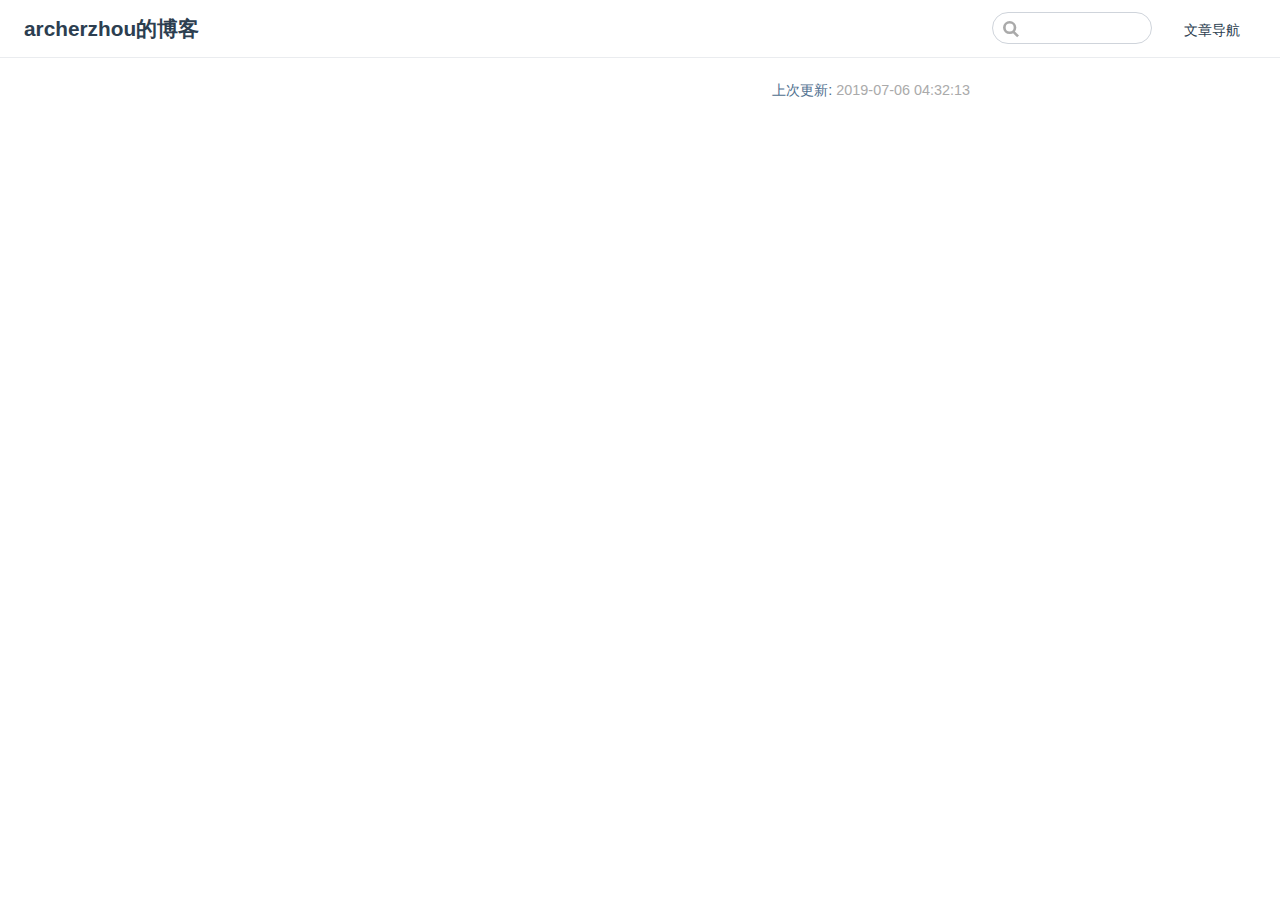
<file: spring/spring-message-passing.html>
<!DOCTYPE html>
<html lang="en-US">
  <head>
    <meta charset="utf-8">
    <meta name="viewport" content="width=device-width,initial-scale=1">
    <title>archerzhou的博客</title>
    <meta name="description" content="archerzhou的博客">
    <script src="https://cdnjs.cloudflare.com/ajax/libs/jquery/3.3.1/jquery.min.js"></script>
  <link rel="icon" href="/img/app.ico">
    
    <link rel="preload" href="/assets/css/0.styles.ac54b3cd.css" as="style"><link rel="preload" href="/assets/js/app.167eae02.js" as="script"><link rel="preload" href="/assets/js/2.f85b240c.js" as="script"><link rel="preload" href="/assets/js/13.2bfcefe5.js" as="script"><link rel="prefetch" href="/assets/js/10.e3b3f458.js"><link rel="prefetch" href="/assets/js/11.7b5866fb.js"><link rel="prefetch" href="/assets/js/12.00a25632.js"><link rel="prefetch" href="/assets/js/14.438a7d69.js"><link rel="prefetch" href="/assets/js/15.b15e7b1a.js"><link rel="prefetch" href="/assets/js/16.6ab21a82.js"><link rel="prefetch" href="/assets/js/17.be475992.js"><link rel="prefetch" href="/assets/js/18.b57164a1.js"><link rel="prefetch" href="/assets/js/3.9d461415.js"><link rel="prefetch" href="/assets/js/4.15a15a6e.js"><link rel="prefetch" href="/assets/js/5.a727856a.js"><link rel="prefetch" href="/assets/js/6.b70d1f36.js"><link rel="prefetch" href="/assets/js/7.d3bbbabf.js"><link rel="prefetch" href="/assets/js/8.43395df8.js"><link rel="prefetch" href="/assets/js/9.b2ce5099.js">
    <link rel="stylesheet" href="/assets/css/0.styles.ac54b3cd.css">
  </head>
  <body>
    <div id="app" data-server-rendered="true"><div class="theme-container no-sidebar"><header class="navbar"><div class="sidebar-button"><svg xmlns="http://www.w3.org/2000/svg" aria-hidden="true" role="img" viewBox="0 0 448 512" class="icon"><path fill="currentColor" d="M436 124H12c-6.627 0-12-5.373-12-12V80c0-6.627 5.373-12 12-12h424c6.627 0 12 5.373 12 12v32c0 6.627-5.373 12-12 12zm0 160H12c-6.627 0-12-5.373-12-12v-32c0-6.627 5.373-12 12-12h424c6.627 0 12 5.373 12 12v32c0 6.627-5.373 12-12 12zm0 160H12c-6.627 0-12-5.373-12-12v-32c0-6.627 5.373-12 12-12h424c6.627 0 12 5.373 12 12v32c0 6.627-5.373 12-12 12z"></path></svg></div> <a href="/" class="home-link router-link-active"><!----> <span class="site-name">archerzhou的博客</span></a> <div class="links"><div class="search-box"><input aria-label="Search" autocomplete="off" spellcheck="false" value=""> <!----></div> <nav class="nav-links can-hide"><div class="nav-item"><a href="/nav/all-categories.html" class="nav-link">文章导航</a></div> <!----></nav></div></header> <div class="sidebar-mask"></div> <aside class="sidebar"><nav class="nav-links"><div class="nav-item"><a href="/nav/all-categories.html" class="nav-link">文章导航</a></div> <!----></nav>  <!----> </aside> <main class="page"> <div class="theme-default-content content__default"></div> <footer class="page-edit"><!----> <div class="last-updated"><span class="prefix">上次更新: </span> <span class="time">2019-07-06 04:32:13</span></div></footer> <!----> </main></div><div class="global-ui"></div></div>
    <script src="/assets/js/app.167eae02.js" defer></script><script src="/assets/js/2.f85b240c.js" defer></script><script src="/assets/js/13.2bfcefe5.js" defer></script>
  </body>
</html>
</file>
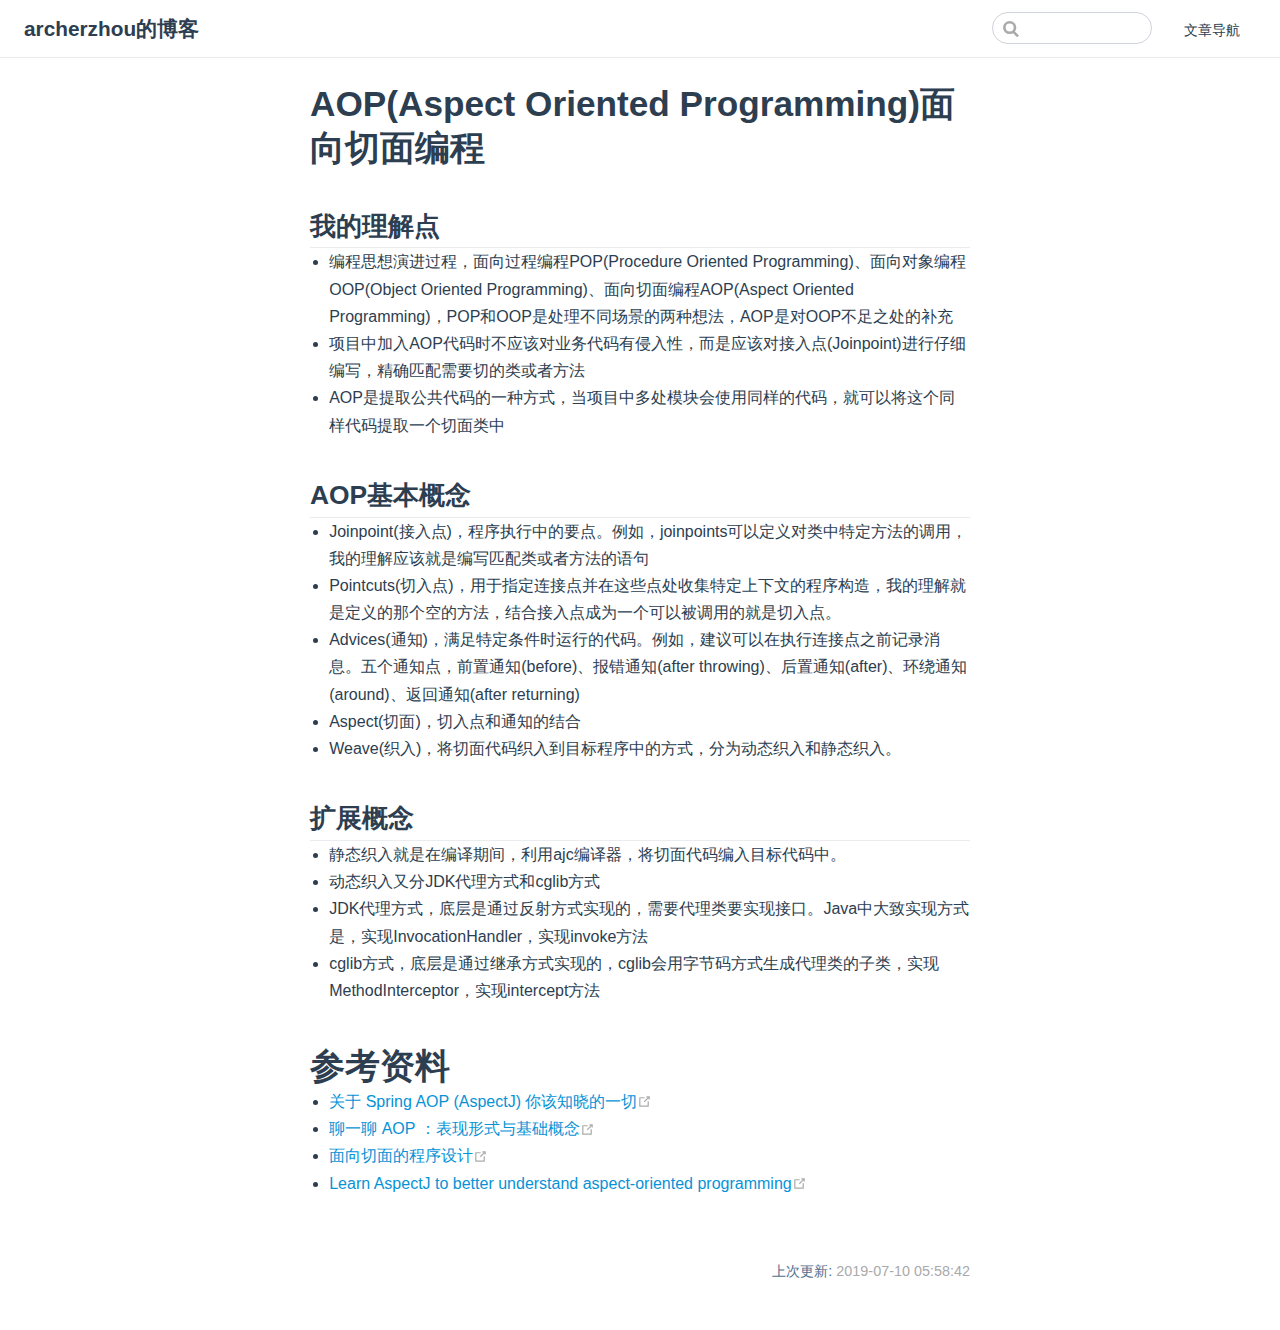
<file: thought/aspect-oriented-programming.html>
<!DOCTYPE html>
<html lang="en-US">
  <head>
    <meta charset="utf-8">
    <meta name="viewport" content="width=device-width,initial-scale=1">
    <title>AOP(Aspect Oriented Programming)面向切面编程 | archerzhou的博客</title>
    <meta name="description" content="archerzhou的博客">
    <script src="https://cdnjs.cloudflare.com/ajax/libs/jquery/3.3.1/jquery.min.js"></script>
  <link rel="icon" href="/img/app.ico">
    
    <link rel="preload" href="/assets/css/0.styles.ac54b3cd.css" as="style"><link rel="preload" href="/assets/js/app.167eae02.js" as="script"><link rel="preload" href="/assets/js/2.f85b240c.js" as="script"><link rel="preload" href="/assets/js/15.b15e7b1a.js" as="script"><link rel="prefetch" href="/assets/js/10.e3b3f458.js"><link rel="prefetch" href="/assets/js/11.7b5866fb.js"><link rel="prefetch" href="/assets/js/12.00a25632.js"><link rel="prefetch" href="/assets/js/13.2bfcefe5.js"><link rel="prefetch" href="/assets/js/14.438a7d69.js"><link rel="prefetch" href="/assets/js/16.6ab21a82.js"><link rel="prefetch" href="/assets/js/17.be475992.js"><link rel="prefetch" href="/assets/js/18.b57164a1.js"><link rel="prefetch" href="/assets/js/3.9d461415.js"><link rel="prefetch" href="/assets/js/4.15a15a6e.js"><link rel="prefetch" href="/assets/js/5.a727856a.js"><link rel="prefetch" href="/assets/js/6.b70d1f36.js"><link rel="prefetch" href="/assets/js/7.d3bbbabf.js"><link rel="prefetch" href="/assets/js/8.43395df8.js"><link rel="prefetch" href="/assets/js/9.b2ce5099.js">
    <link rel="stylesheet" href="/assets/css/0.styles.ac54b3cd.css">
  </head>
  <body>
    <div id="app" data-server-rendered="true"><div class="theme-container no-sidebar"><header class="navbar"><div class="sidebar-button"><svg xmlns="http://www.w3.org/2000/svg" aria-hidden="true" role="img" viewBox="0 0 448 512" class="icon"><path fill="currentColor" d="M436 124H12c-6.627 0-12-5.373-12-12V80c0-6.627 5.373-12 12-12h424c6.627 0 12 5.373 12 12v32c0 6.627-5.373 12-12 12zm0 160H12c-6.627 0-12-5.373-12-12v-32c0-6.627 5.373-12 12-12h424c6.627 0 12 5.373 12 12v32c0 6.627-5.373 12-12 12zm0 160H12c-6.627 0-12-5.373-12-12v-32c0-6.627 5.373-12 12-12h424c6.627 0 12 5.373 12 12v32c0 6.627-5.373 12-12 12z"></path></svg></div> <a href="/" class="home-link router-link-active"><!----> <span class="site-name">archerzhou的博客</span></a> <div class="links"><div class="search-box"><input aria-label="Search" autocomplete="off" spellcheck="false" value=""> <!----></div> <nav class="nav-links can-hide"><div class="nav-item"><a href="/nav/all-categories.html" class="nav-link">文章导航</a></div> <!----></nav></div></header> <div class="sidebar-mask"></div> <aside class="sidebar"><nav class="nav-links"><div class="nav-item"><a href="/nav/all-categories.html" class="nav-link">文章导航</a></div> <!----></nav>  <!----> </aside> <main class="page"> <div class="theme-default-content content__default"><h1 id="aop-aspect-oriented-programming-面向切面编程"><a href="#aop-aspect-oriented-programming-面向切面编程" aria-hidden="true" class="header-anchor">#</a> AOP(Aspect Oriented Programming)面向切面编程</h1> <h2 id="我的理解点"><a href="#我的理解点" aria-hidden="true" class="header-anchor">#</a> 我的理解点</h2> <ul><li>编程思想演进过程，面向过程编程POP(Procedure Oriented Programming)、面向对象编程OOP(Object Oriented Programming)、面向切面编程AOP(Aspect Oriented Programming)，POP和OOP是处理不同场景的两种想法，AOP是对OOP不足之处的补充</li> <li>项目中加入AOP代码时不应该对业务代码有侵入性，而是应该对接入点(Joinpoint)进行仔细编写，精确匹配需要切的类或者方法</li> <li>AOP是提取公共代码的一种方式，当项目中多处模块会使用同样的代码，就可以将这个同样代码提取一个切面类中</li></ul> <h2 id="aop基本概念"><a href="#aop基本概念" aria-hidden="true" class="header-anchor">#</a> AOP基本概念</h2> <ul><li>Joinpoint(接入点)，程序执行中的要点。例如，joinpoints可以定义对类中特定方法的调用，我的理解应该就是编写匹配类或者方法的语句</li> <li>Pointcuts(切入点)，用于指定连接点并在这些点处收集特定上下文的程序构造，我的理解就是定义的那个空的方法，结合接入点成为一个可以被调用的就是切入点。</li> <li>Advices(通知)，满足特定条件时运行的代码。例如，建议可以在执行连接点之前记录消息。五个通知点，前置通知(before)、报错通知(after throwing)、后置通知(after)、环绕通知(around)、返回通知(after returning)</li> <li>Aspect(切面)，切入点和通知的结合</li> <li>Weave(织入)，将切面代码织入到目标程序中的方式，分为动态织入和静态织入。</li></ul> <h2 id="扩展概念"><a href="#扩展概念" aria-hidden="true" class="header-anchor">#</a> 扩展概念</h2> <ul><li>静态织入就是在编译期间，利用ajc编译器，将切面代码编入目标代码中。</li> <li>动态织入又分JDK代理方式和cglib方式</li> <li>JDK代理方式，底层是通过反射方式实现的，需要代理类要实现接口。Java中大致实现方式是，实现InvocationHandler，实现invoke方法</li> <li>cglib方式，底层是通过继承方式实现的，cglib会用字节码方式生成代理类的子类，实现MethodInterceptor，实现intercept方法</li></ul> <h1 id="参考资料"><a href="#参考资料" aria-hidden="true" class="header-anchor">#</a> 参考资料</h1> <ul><li><a href="https://blog.csdn.net/javazejian/article/details/56267036" target="_blank" rel="noopener noreferrer">关于 Spring AOP (AspectJ) 你该知晓的一切<svg xmlns="http://www.w3.org/2000/svg" aria-hidden="true" x="0px" y="0px" viewBox="0 0 100 100" width="15" height="15" class="icon outbound"><path fill="currentColor" d="M18.8,85.1h56l0,0c2.2,0,4-1.8,4-4v-32h-8v28h-48v-48h28v-8h-32l0,0c-2.2,0-4,1.8-4,4v56C14.8,83.3,16.6,85.1,18.8,85.1z"></path> <polygon fill="currentColor" points="45.7,48.7 51.3,54.3 77.2,28.5 77.2,37.2 85.2,37.2 85.2,14.9 62.8,14.9 62.8,22.9 71.5,22.9"></polygon></svg></a></li> <li><a href="https://juejin.im/post/5b1ca657f265da6e5a205c45" target="_blank" rel="noopener noreferrer">聊一聊 AOP ：表现形式与基础概念<svg xmlns="http://www.w3.org/2000/svg" aria-hidden="true" x="0px" y="0px" viewBox="0 0 100 100" width="15" height="15" class="icon outbound"><path fill="currentColor" d="M18.8,85.1h56l0,0c2.2,0,4-1.8,4-4v-32h-8v28h-48v-48h28v-8h-32l0,0c-2.2,0-4,1.8-4,4v56C14.8,83.3,16.6,85.1,18.8,85.1z"></path> <polygon fill="currentColor" points="45.7,48.7 51.3,54.3 77.2,28.5 77.2,37.2 85.2,37.2 85.2,14.9 62.8,14.9 62.8,22.9 71.5,22.9"></polygon></svg></a></li> <li><a href="https://zh.wikipedia.org/wiki/%E9%9D%A2%E5%90%91%E5%88%87%E9%9D%A2%E7%9A%84%E7%A8%8B%E5%BA%8F%E8%AE%BE%E8%AE%A1" target="_blank" rel="noopener noreferrer">面向切面的程序设计<svg xmlns="http://www.w3.org/2000/svg" aria-hidden="true" x="0px" y="0px" viewBox="0 0 100 100" width="15" height="15" class="icon outbound"><path fill="currentColor" d="M18.8,85.1h56l0,0c2.2,0,4-1.8,4-4v-32h-8v28h-48v-48h28v-8h-32l0,0c-2.2,0-4,1.8-4,4v56C14.8,83.3,16.6,85.1,18.8,85.1z"></path> <polygon fill="currentColor" points="45.7,48.7 51.3,54.3 77.2,28.5 77.2,37.2 85.2,37.2 85.2,14.9 62.8,14.9 62.8,22.9 71.5,22.9"></polygon></svg></a></li> <li><a href="https://www.javaworld.com/article/2074048/i-want-my-aop---part-2.html" target="_blank" rel="noopener noreferrer">Learn AspectJ to better understand aspect-oriented programming<svg xmlns="http://www.w3.org/2000/svg" aria-hidden="true" x="0px" y="0px" viewBox="0 0 100 100" width="15" height="15" class="icon outbound"><path fill="currentColor" d="M18.8,85.1h56l0,0c2.2,0,4-1.8,4-4v-32h-8v28h-48v-48h28v-8h-32l0,0c-2.2,0-4,1.8-4,4v56C14.8,83.3,16.6,85.1,18.8,85.1z"></path> <polygon fill="currentColor" points="45.7,48.7 51.3,54.3 77.2,28.5 77.2,37.2 85.2,37.2 85.2,14.9 62.8,14.9 62.8,22.9 71.5,22.9"></polygon></svg></a></li></ul></div> <footer class="page-edit"><!----> <div class="last-updated"><span class="prefix">上次更新: </span> <span class="time">2019-07-10 05:58:42</span></div></footer> <!----> </main></div><div class="global-ui"></div></div>
    <script src="/assets/js/app.167eae02.js" defer></script><script src="/assets/js/2.f85b240c.js" defer></script><script src="/assets/js/15.b15e7b1a.js" defer></script>
  </body>
</html>
</file>
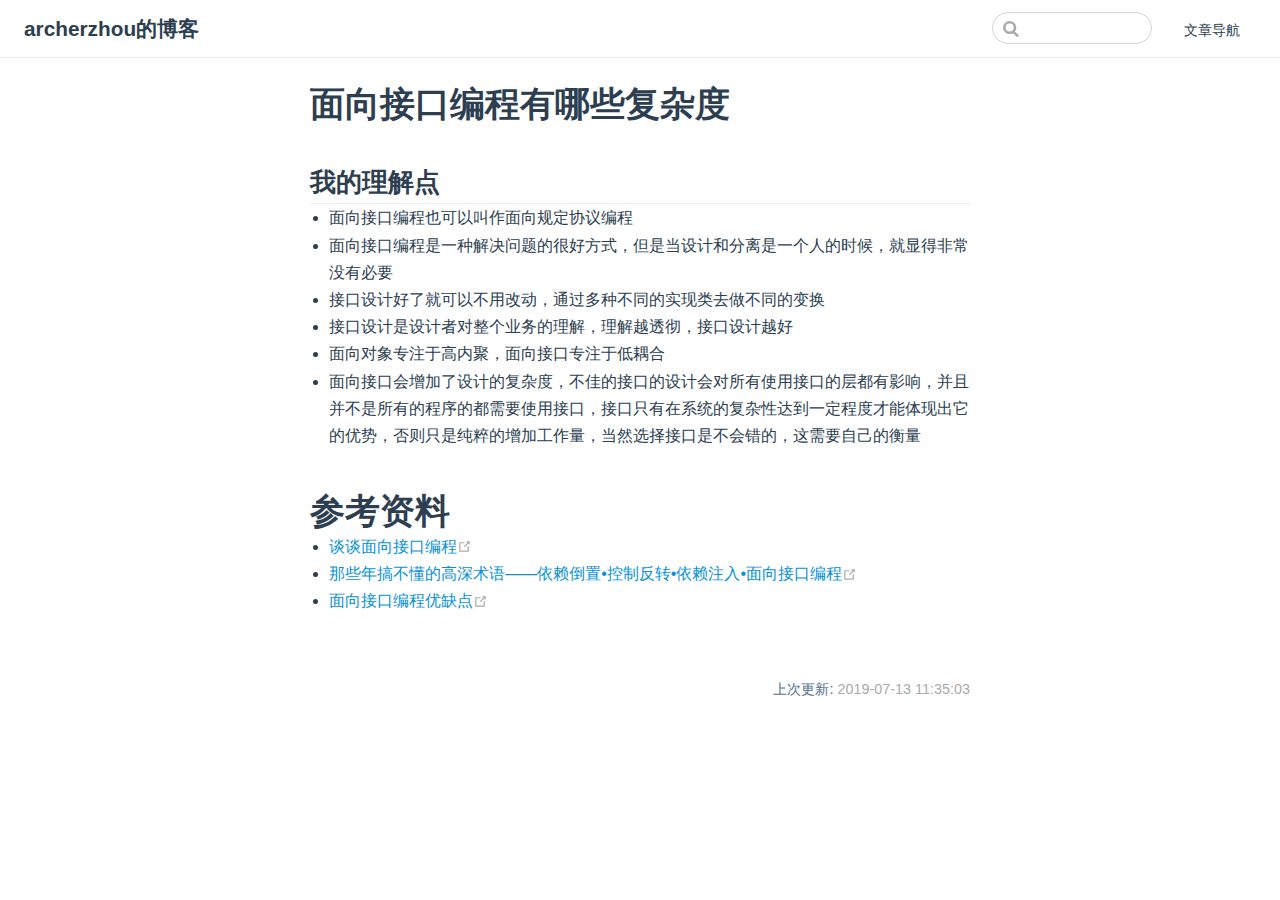
<file: thought/interface-oriented-programming.html>
<!DOCTYPE html>
<html lang="en-US">
  <head>
    <meta charset="utf-8">
    <meta name="viewport" content="width=device-width,initial-scale=1">
    <title>面向接口编程有哪些复杂度？ | archerzhou的博客</title>
    <meta name="description" content="archerzhou的博客">
    <script src="https://cdnjs.cloudflare.com/ajax/libs/jquery/3.3.1/jquery.min.js"></script>
  <link rel="icon" href="/img/app.ico">
    
    <link rel="preload" href="/assets/css/0.styles.ac54b3cd.css" as="style"><link rel="preload" href="/assets/js/app.167eae02.js" as="script"><link rel="preload" href="/assets/js/2.f85b240c.js" as="script"><link rel="preload" href="/assets/js/16.6ab21a82.js" as="script"><link rel="prefetch" href="/assets/js/10.e3b3f458.js"><link rel="prefetch" href="/assets/js/11.7b5866fb.js"><link rel="prefetch" href="/assets/js/12.00a25632.js"><link rel="prefetch" href="/assets/js/13.2bfcefe5.js"><link rel="prefetch" href="/assets/js/14.438a7d69.js"><link rel="prefetch" href="/assets/js/15.b15e7b1a.js"><link rel="prefetch" href="/assets/js/17.be475992.js"><link rel="prefetch" href="/assets/js/18.b57164a1.js"><link rel="prefetch" href="/assets/js/3.9d461415.js"><link rel="prefetch" href="/assets/js/4.15a15a6e.js"><link rel="prefetch" href="/assets/js/5.a727856a.js"><link rel="prefetch" href="/assets/js/6.b70d1f36.js"><link rel="prefetch" href="/assets/js/7.d3bbbabf.js"><link rel="prefetch" href="/assets/js/8.43395df8.js"><link rel="prefetch" href="/assets/js/9.b2ce5099.js">
    <link rel="stylesheet" href="/assets/css/0.styles.ac54b3cd.css">
  </head>
  <body>
    <div id="app" data-server-rendered="true"><div class="theme-container no-sidebar"><header class="navbar"><div class="sidebar-button"><svg xmlns="http://www.w3.org/2000/svg" aria-hidden="true" role="img" viewBox="0 0 448 512" class="icon"><path fill="currentColor" d="M436 124H12c-6.627 0-12-5.373-12-12V80c0-6.627 5.373-12 12-12h424c6.627 0 12 5.373 12 12v32c0 6.627-5.373 12-12 12zm0 160H12c-6.627 0-12-5.373-12-12v-32c0-6.627 5.373-12 12-12h424c6.627 0 12 5.373 12 12v32c0 6.627-5.373 12-12 12zm0 160H12c-6.627 0-12-5.373-12-12v-32c0-6.627 5.373-12 12-12h424c6.627 0 12 5.373 12 12v32c0 6.627-5.373 12-12 12z"></path></svg></div> <a href="/" class="home-link router-link-active"><!----> <span class="site-name">archerzhou的博客</span></a> <div class="links"><div class="search-box"><input aria-label="Search" autocomplete="off" spellcheck="false" value=""> <!----></div> <nav class="nav-links can-hide"><div class="nav-item"><a href="/nav/all-categories.html" class="nav-link">文章导航</a></div> <!----></nav></div></header> <div class="sidebar-mask"></div> <aside class="sidebar"><nav class="nav-links"><div class="nav-item"><a href="/nav/all-categories.html" class="nav-link">文章导航</a></div> <!----></nav>  <!----> </aside> <main class="page"> <div class="theme-default-content content__default"><h1 id="面向接口编程有哪些复杂度"><a href="#面向接口编程有哪些复杂度" aria-hidden="true" class="header-anchor">#</a> 面向接口编程有哪些复杂度</h1> <h2 id="我的理解点"><a href="#我的理解点" aria-hidden="true" class="header-anchor">#</a> 我的理解点</h2> <ul><li>面向接口编程也可以叫作面向规定协议编程</li> <li>面向接口编程是一种解决问题的很好方式，但是当设计和分离是一个人的时候，就显得非常没有必要</li> <li>接口设计好了就可以不用改动，通过多种不同的实现类去做不同的变换</li> <li>接口设计是设计者对整个业务的理解，理解越透彻，接口设计越好</li> <li>面向对象专注于高内聚，面向接口专注于低耦合</li> <li>面向接口会增加了设计的复杂度，不佳的接口的设计会对所有使用接口的层都有影响，并且并不是所有的程序的都需要使用接口，接口只有在系统的复杂性达到一定程度才能体现出它的优势，否则只是纯粹的增加工作量，当然选择接口是不会错的，这需要自己的衡量</li></ul> <h1 id="参考资料"><a href="#参考资料" aria-hidden="true" class="header-anchor">#</a> 参考资料</h1> <ul><li><a href="https://www.jianshu.com/p/c1cf235f016a" target="_blank" rel="noopener noreferrer">谈谈面向接口编程<svg xmlns="http://www.w3.org/2000/svg" aria-hidden="true" x="0px" y="0px" viewBox="0 0 100 100" width="15" height="15" class="icon outbound"><path fill="currentColor" d="M18.8,85.1h56l0,0c2.2,0,4-1.8,4-4v-32h-8v28h-48v-48h28v-8h-32l0,0c-2.2,0-4,1.8-4,4v56C14.8,83.3,16.6,85.1,18.8,85.1z"></path> <polygon fill="currentColor" points="45.7,48.7 51.3,54.3 77.2,28.5 77.2,37.2 85.2,37.2 85.2,14.9 62.8,14.9 62.8,22.9 71.5,22.9"></polygon></svg></a></li> <li><a href="https://www.javazhiyin.com/21432.html#m" target="_blank" rel="noopener noreferrer">那些年搞不懂的高深术语——依赖倒置•控制反转•依赖注入•面向接口编程<svg xmlns="http://www.w3.org/2000/svg" aria-hidden="true" x="0px" y="0px" viewBox="0 0 100 100" width="15" height="15" class="icon outbound"><path fill="currentColor" d="M18.8,85.1h56l0,0c2.2,0,4-1.8,4-4v-32h-8v28h-48v-48h28v-8h-32l0,0c-2.2,0-4,1.8-4,4v56C14.8,83.3,16.6,85.1,18.8,85.1z"></path> <polygon fill="currentColor" points="45.7,48.7 51.3,54.3 77.2,28.5 77.2,37.2 85.2,37.2 85.2,14.9 62.8,14.9 62.8,22.9 71.5,22.9"></polygon></svg></a></li> <li><a href="https://blog.csdn.net/wantken/article/details/31763669" target="_blank" rel="noopener noreferrer">面向接口编程优缺点<svg xmlns="http://www.w3.org/2000/svg" aria-hidden="true" x="0px" y="0px" viewBox="0 0 100 100" width="15" height="15" class="icon outbound"><path fill="currentColor" d="M18.8,85.1h56l0,0c2.2,0,4-1.8,4-4v-32h-8v28h-48v-48h28v-8h-32l0,0c-2.2,0-4,1.8-4,4v56C14.8,83.3,16.6,85.1,18.8,85.1z"></path> <polygon fill="currentColor" points="45.7,48.7 51.3,54.3 77.2,28.5 77.2,37.2 85.2,37.2 85.2,14.9 62.8,14.9 62.8,22.9 71.5,22.9"></polygon></svg></a></li></ul></div> <footer class="page-edit"><!----> <div class="last-updated"><span class="prefix">上次更新: </span> <span class="time">2019-07-13 11:35:03</span></div></footer> <!----> </main></div><div class="global-ui"></div></div>
    <script src="/assets/js/app.167eae02.js" defer></script><script src="/assets/js/2.f85b240c.js" defer></script><script src="/assets/js/16.6ab21a82.js" defer></script>
  </body>
</html>
</file>
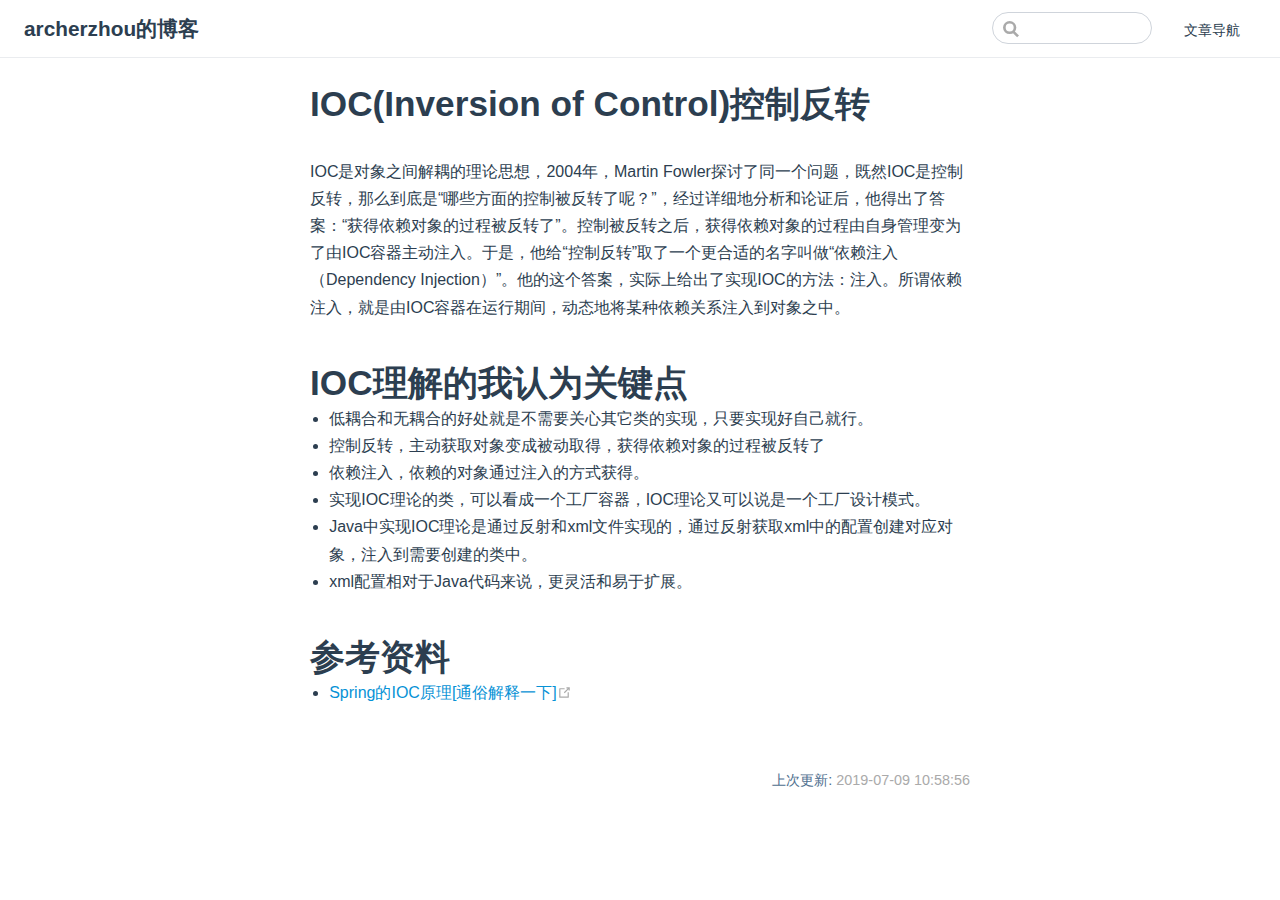
<file: thought/inversion-of-control.html>
<!DOCTYPE html>
<html lang="en-US">
  <head>
    <meta charset="utf-8">
    <meta name="viewport" content="width=device-width,initial-scale=1">
    <title>IOC(Inversion of Control)控制反转 | archerzhou的博客</title>
    <meta name="description" content="archerzhou的博客">
    <script src="https://cdnjs.cloudflare.com/ajax/libs/jquery/3.3.1/jquery.min.js"></script>
  <link rel="icon" href="/img/app.ico">
    
    <link rel="preload" href="/assets/css/0.styles.ac54b3cd.css" as="style"><link rel="preload" href="/assets/js/app.167eae02.js" as="script"><link rel="preload" href="/assets/js/2.f85b240c.js" as="script"><link rel="preload" href="/assets/js/17.be475992.js" as="script"><link rel="prefetch" href="/assets/js/10.e3b3f458.js"><link rel="prefetch" href="/assets/js/11.7b5866fb.js"><link rel="prefetch" href="/assets/js/12.00a25632.js"><link rel="prefetch" href="/assets/js/13.2bfcefe5.js"><link rel="prefetch" href="/assets/js/14.438a7d69.js"><link rel="prefetch" href="/assets/js/15.b15e7b1a.js"><link rel="prefetch" href="/assets/js/16.6ab21a82.js"><link rel="prefetch" href="/assets/js/18.b57164a1.js"><link rel="prefetch" href="/assets/js/3.9d461415.js"><link rel="prefetch" href="/assets/js/4.15a15a6e.js"><link rel="prefetch" href="/assets/js/5.a727856a.js"><link rel="prefetch" href="/assets/js/6.b70d1f36.js"><link rel="prefetch" href="/assets/js/7.d3bbbabf.js"><link rel="prefetch" href="/assets/js/8.43395df8.js"><link rel="prefetch" href="/assets/js/9.b2ce5099.js">
    <link rel="stylesheet" href="/assets/css/0.styles.ac54b3cd.css">
  </head>
  <body>
    <div id="app" data-server-rendered="true"><div class="theme-container no-sidebar"><header class="navbar"><div class="sidebar-button"><svg xmlns="http://www.w3.org/2000/svg" aria-hidden="true" role="img" viewBox="0 0 448 512" class="icon"><path fill="currentColor" d="M436 124H12c-6.627 0-12-5.373-12-12V80c0-6.627 5.373-12 12-12h424c6.627 0 12 5.373 12 12v32c0 6.627-5.373 12-12 12zm0 160H12c-6.627 0-12-5.373-12-12v-32c0-6.627 5.373-12 12-12h424c6.627 0 12 5.373 12 12v32c0 6.627-5.373 12-12 12zm0 160H12c-6.627 0-12-5.373-12-12v-32c0-6.627 5.373-12 12-12h424c6.627 0 12 5.373 12 12v32c0 6.627-5.373 12-12 12z"></path></svg></div> <a href="/" class="home-link router-link-active"><!----> <span class="site-name">archerzhou的博客</span></a> <div class="links"><div class="search-box"><input aria-label="Search" autocomplete="off" spellcheck="false" value=""> <!----></div> <nav class="nav-links can-hide"><div class="nav-item"><a href="/nav/all-categories.html" class="nav-link">文章导航</a></div> <!----></nav></div></header> <div class="sidebar-mask"></div> <aside class="sidebar"><nav class="nav-links"><div class="nav-item"><a href="/nav/all-categories.html" class="nav-link">文章导航</a></div> <!----></nav>  <!----> </aside> <main class="page"> <div class="theme-default-content content__default"><h1 id="ioc-inversion-of-control-控制反转"><a href="#ioc-inversion-of-control-控制反转" aria-hidden="true" class="header-anchor">#</a> IOC(Inversion of Control)控制反转</h1> <p>IOC是对象之间解耦的理论思想，2004年，Martin Fowler探讨了同一个问题，既然IOC是控制反转，那么到底是“哪些方面的控制被反转了呢？”，经过详细地分析和论证后，他得出了答案：“获得依赖对象的过程被反转了”。控制被反转之后，获得依赖对象的过程由自身管理变为了由IOC容器主动注入。于是，他给“控制反转”取了一个更合适的名字叫做“依赖注入（Dependency Injection）”。他的这个答案，实际上给出了实现IOC的方法：注入。所谓依赖注入，就是由IOC容器在运行期间，动态地将某种依赖关系注入到对象之中。</p> <h1 id="ioc理解的我认为关键点"><a href="#ioc理解的我认为关键点" aria-hidden="true" class="header-anchor">#</a> IOC理解的我认为关键点</h1> <ul><li>低耦合和无耦合的好处就是不需要关心其它类的实现，只要实现好自己就行。</li> <li>控制反转，主动获取对象变成被动取得，获得依赖对象的过程被反转了</li> <li>依赖注入，依赖的对象通过注入的方式获得。</li> <li>实现IOC理论的类，可以看成一个工厂容器，IOC理论又可以说是一个工厂设计模式。</li> <li>Java中实现IOC理论是通过反射和xml文件实现的，通过反射获取xml中的配置创建对应对象，注入到需要创建的类中。</li> <li>xml配置相对于Java代码来说，更灵活和易于扩展。</li></ul> <h1 id="参考资料"><a href="#参考资料" aria-hidden="true" class="header-anchor">#</a> 参考资料</h1> <ul><li><a href="https://www.cnblogs.com/superjt/p/4311577.html" target="_blank" rel="noopener noreferrer">Spring的IOC原理[通俗解释一下]<svg xmlns="http://www.w3.org/2000/svg" aria-hidden="true" x="0px" y="0px" viewBox="0 0 100 100" width="15" height="15" class="icon outbound"><path fill="currentColor" d="M18.8,85.1h56l0,0c2.2,0,4-1.8,4-4v-32h-8v28h-48v-48h28v-8h-32l0,0c-2.2,0-4,1.8-4,4v56C14.8,83.3,16.6,85.1,18.8,85.1z"></path> <polygon fill="currentColor" points="45.7,48.7 51.3,54.3 77.2,28.5 77.2,37.2 85.2,37.2 85.2,14.9 62.8,14.9 62.8,22.9 71.5,22.9"></polygon></svg></a></li></ul></div> <footer class="page-edit"><!----> <div class="last-updated"><span class="prefix">上次更新: </span> <span class="time">2019-07-09 10:58:56</span></div></footer> <!----> </main></div><div class="global-ui"></div></div>
    <script src="/assets/js/app.167eae02.js" defer></script><script src="/assets/js/2.f85b240c.js" defer></script><script src="/assets/js/17.be475992.js" defer></script>
  </body>
</html>
</file>
